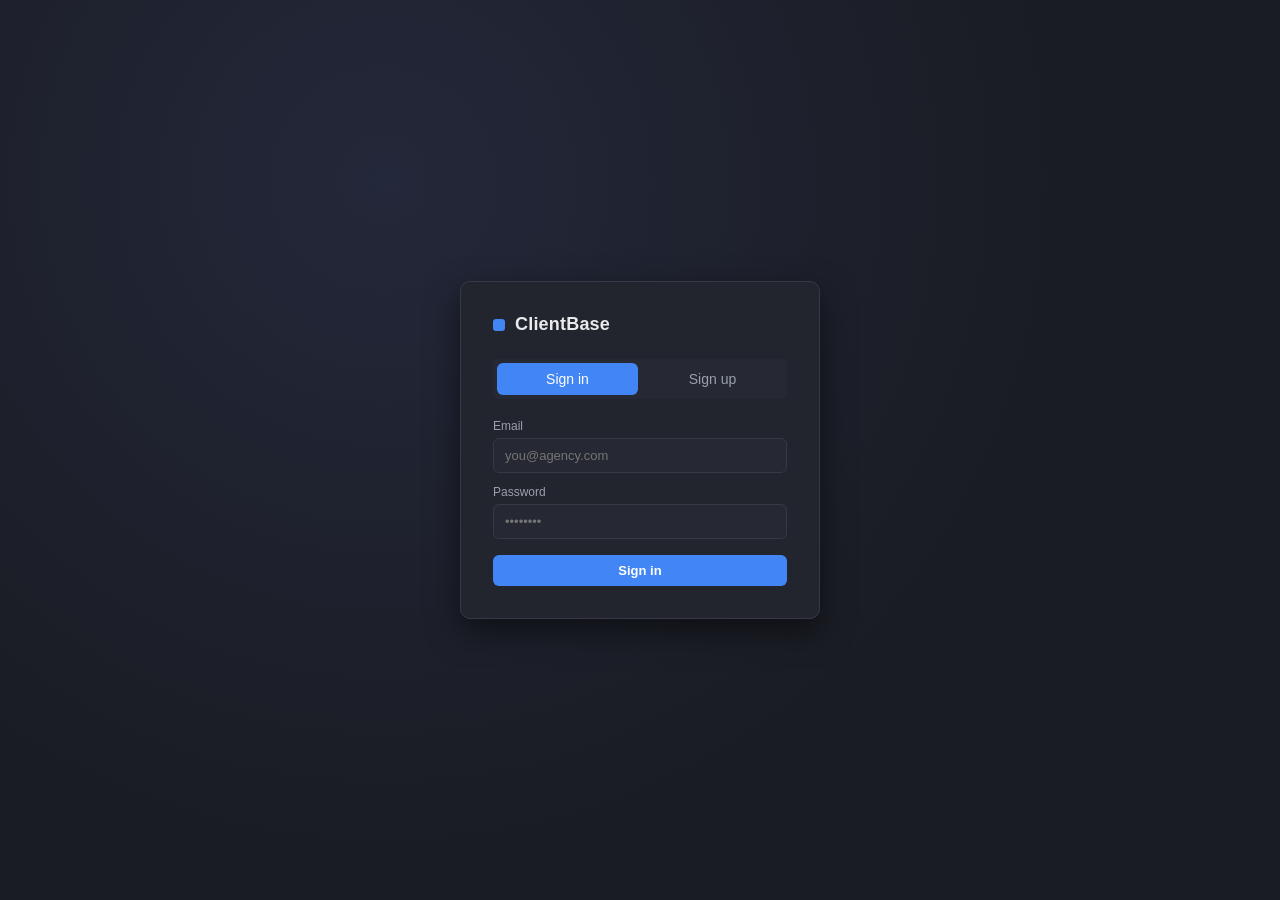
<file: sign in.html>
<!DOCTYPE html>
<html lang="en">
<head>
<meta charset="UTF-8" />
<meta name="viewport" content="width=device-width, initial-scale=1.0" />
<title>ClientBase — Client Database Manager</title>
<script src="vendor/supabase.js"></script>
<style>
  /* ============================== TOKENS ============================== */
  :root{
    --bg:            #1a1c23;
    --bg-elevated:   #22252e;
    --bg-card:       #262933;
    --bg-hover:      #2d313c;
    --border:        #363a46;
    --text:          #e8eaed;
    --text-dim:      #9aa0ac;
    --text-faint:    #6b7280;
    --accent:        #4285F4;
    --accent-dim:    #345c9c;
    --accent-glow:   rgba(66,133,244,0.25);
    --green:         #34a853;
    --green-bg:      rgba(52,168,83,0.15);
    --yellow:        #fbbc04;
    --yellow-bg:     rgba(251,188,4,0.15);
    --orange:        #ff8a3d;
    --orange-bg:     rgba(255,138,61,0.15);
    --gray:          #9aa0ac;
    --gray-bg:       rgba(154,160,172,0.15);
    --red:           #ea4335;
    --red-bg:        rgba(234,67,53,0.15);
    --radius:        10px;
    --radius-sm:     6px;
    --shadow:        0 2px 8px rgba(0,0,0,0.35);
    --shadow-lg:     0 12px 32px rgba(0,0,0,0.5);
  }

  *{ box-sizing:border-box; }
  html,body{ height:100%; }
  body{
    margin:0;
    background:var(--bg);
    color:var(--text);
    font-family:-apple-system,BlinkMacSystemFont,"Segoe UI",Roboto,Helvetica,Arial,sans-serif;
    font-size:14px;
    -webkit-font-smoothing:antialiased;
  }
  ::-webkit-scrollbar{ width:10px; height:10px; }
  ::-webkit-scrollbar-track{ background:transparent; }
  ::-webkit-scrollbar-thumb{ background:var(--border); border-radius:8px; }
  a{ color:var(--accent); text-decoration:none; }
  button{ font-family:inherit; }
  input,select,textarea{ font-family:inherit; }

  /* ============================== LAYOUT ============================== */
  #auth-screen{
    min-height:100vh; display:flex; align-items:center; justify-content:center;
    background:radial-gradient(circle at 30% 20%, #23283a 0%, var(--bg) 60%);
  }
  .auth-box{
    width:360px; max-width:92vw; background:var(--bg-elevated); border:1px solid var(--border);
    border-radius:var(--radius); padding:32px; box-shadow:var(--shadow-lg);
  }
  .auth-logo{ display:flex; align-items:center; gap:10px; margin-bottom:24px; }
  .auth-logo .dot{ width:12px; height:12px; border-radius:3px; background:var(--accent); }
  .auth-logo span{ font-size:18px; font-weight:600; letter-spacing:.2px; }
  .auth-tabs{ display:flex; gap:4px; background:var(--bg-card); border-radius:var(--radius-sm); padding:4px; margin-bottom:20px; }
  .auth-tab{ flex:1; text-align:center; padding:8px 0; border-radius:6px; cursor:pointer; color:var(--text-dim); font-weight:500; }
  .auth-tab.active{ background:var(--accent); color:#fff; }
  .auth-error{ background:var(--red-bg); color:#ff9d94; border:1px solid rgba(234,67,53,.3); border-radius:var(--radius-sm); padding:10px 12px; font-size:12.5px; margin-bottom:14px; display:none; }
  .auth-error.show{ display:block; }

  #app{ display:none; min-height:100vh; grid-template-columns:220px 1fr; grid-template-rows:56px 1fr; }
  #app.visible{ display:grid; }

  header.topbar{
    grid-column:1 / -1; display:flex; align-items:center; gap:16px;
    padding:0 18px; border-bottom:1px solid var(--border); background:var(--bg-elevated);
    position:sticky; top:0; z-index:20;
  }
  .brand{ display:flex; align-items:center; gap:9px; font-weight:700; font-size:15.5px; white-space:nowrap; }
  .brand .dot{ width:11px; height:11px; border-radius:3px; background:var(--accent); box-shadow:0 0 12px var(--accent-glow); }
  .search-wrap{ flex:1; max-width:440px; position:relative; }
  .search-wrap input{
    width:100%; background:var(--bg-card); border:1px solid var(--border); border-radius:20px;
    color:var(--text); padding:8px 14px 8px 34px; font-size:13.5px; outline:none; transition:border-color .15s;
  }
  .search-wrap input:focus{ border-color:var(--accent); }
  .search-wrap svg{ position:absolute; left:11px; top:50%; transform:translateY(-50%); opacity:.5; }
  .search-hint{
    position:absolute; right:10px; top:50%; transform:translateY(-50%);
    font-size:10.5px; color:var(--text-faint); border:1px solid var(--border); border-radius:4px; padding:1px 5px;
  }
  .topbar-spacer{ flex:1; }
  .btn{
    border:none; border-radius:var(--radius-sm); padding:8px 16px; font-size:13px; font-weight:600;
    cursor:pointer; transition:filter .15s, transform .1s; white-space:nowrap;
  }
  .btn:active{ transform:scale(.97); }
  .btn-primary{ background:var(--accent); color:#fff; }
  .btn-primary:hover{ filter:brightness(1.1); }
  .btn-ghost{ background:transparent; color:var(--text-dim); border:1px solid var(--border); }
  .btn-ghost:hover{ background:var(--bg-hover); color:var(--text); }
  .btn-danger{ background:var(--red-bg); color:#ff9d94; border:1px solid rgba(234,67,53,.35); }
  .btn-danger:hover{ filter:brightness(1.15); }
  .btn-sm{ padding:5px 11px; font-size:12px; }
  .icon-btn{
    width:32px; height:32px; display:flex; align-items:center; justify-content:center;
    background:transparent; border:1px solid var(--border); border-radius:var(--radius-sm); color:var(--text-dim); cursor:pointer;
  }
  .icon-btn:hover{ background:var(--bg-hover); color:var(--text); }

  nav.sidebar{
    border-right:1px solid var(--border); background:var(--bg-elevated); padding:14px 10px; overflow-y:auto;
  }
  .nav-section-label{ font-size:11px; text-transform:uppercase; letter-spacing:.06em; color:var(--text-faint); padding:8px 10px 6px; }
  .nav-item{
    display:flex; align-items:center; justify-content:space-between; gap:8px; padding:8px 10px; border-radius:var(--radius-sm);
    color:var(--text-dim); cursor:pointer; font-size:13.5px; margin-bottom:2px; transition:background .12s,color .12s;
  }
  .nav-item:hover{ background:var(--bg-hover); color:var(--text); }
  .nav-item.active{ background:var(--accent-glow); color:var(--accent); font-weight:600; }
  .nav-item .count{ font-size:11px; background:var(--bg-card); color:var(--text-faint); padding:1px 7px; border-radius:10px; }
  .nav-item.active .count{ background:var(--accent); color:#fff; }
  .nav-dot{ width:7px; height:7px; border-radius:50%; flex-shrink:0; }

  main.content{ padding:22px 26px 60px; overflow-y:auto; }
  .page-header{ display:flex; align-items:flex-end; justify-content:space-between; margin-bottom:18px; flex-wrap:wrap; gap:12px; }
  .page-title{ font-size:20px; font-weight:700; }
  .page-sub{ color:var(--text-faint); font-size:12.5px; margin-top:2px; }
  .toolbar{ display:flex; gap:8px; align-items:center; }
  select.sort-select{
    background:var(--bg-card); border:1px solid var(--border); color:var(--text-dim); border-radius:var(--radius-sm);
    padding:7px 10px; font-size:12.5px; outline:none; cursor:pointer;
  }

  /* ============================== STATS ============================== */
  .stats-row{ display:grid; grid-template-columns:repeat(auto-fit,minmax(170px,1fr)); gap:12px; margin-bottom:22px; }
  .stat-card{
    background:var(--bg-card); border:1px solid var(--border); border-radius:var(--radius); padding:16px;
    box-shadow:var(--shadow);
  }
  .stat-card .label{ font-size:11.5px; color:var(--text-faint); text-transform:uppercase; letter-spacing:.05em; margin-bottom:8px; }
  .stat-card .value{ font-size:24px; font-weight:700; }
  .stat-card .value small{ font-size:13px; color:var(--text-faint); font-weight:500; }

  /* ============================== CLIENT GRID ============================== */
  .client-grid{ display:grid; grid-template-columns:repeat(auto-fill,minmax(260px,1fr)); gap:14px; }
  .client-card{
    background:var(--bg-card); border:1px solid var(--border); border-radius:var(--radius); padding:16px;
    cursor:pointer; box-shadow:var(--shadow); transition:transform .12s, border-color .12s, box-shadow .12s;
  }
  .client-card:hover{ transform:translateY(-2px); border-color:var(--accent-dim); box-shadow:var(--shadow-lg); }
  .client-card-top{ display:flex; justify-content:space-between; align-items:flex-start; gap:8px; margin-bottom:10px; }
  .client-card h3{ margin:0 0 3px; font-size:15px; font-weight:650; }
  .client-card .company{ font-size:12.5px; color:var(--text-faint); }
  .badge{
    font-size:10.5px; font-weight:700; text-transform:uppercase; letter-spacing:.04em;
    padding:3px 9px; border-radius:20px; white-space:nowrap;
  }
  .badge-active{ background:var(--green-bg); color:var(--green); }
  .badge-lead{ background:var(--yellow-bg); color:var(--yellow); }
  .badge-inactive{ background:var(--orange-bg); color:var(--orange); }
  .badge-archived{ background:var(--gray-bg); color:var(--gray); }
  .badge-paused{ background:var(--orange-bg); color:var(--orange); }
  .badge-completed{ background:var(--gray-bg); color:var(--gray); }
  .badge-cancelled{ background:var(--red-bg); color:#ff9d94; }
  .client-card-meta{ display:flex; gap:14px; margin-top:12px; padding-top:12px; border-top:1px solid var(--border); }
  .meta-chip{ font-size:12px; color:var(--text-dim); display:flex; align-items:center; gap:5px; }
  .platform-tag{
    font-size:10px; font-weight:700; padding:2px 7px; border-radius:5px; text-transform:uppercase;
    background:var(--accent-glow); color:var(--accent);
  }
  .empty-state{
    text-align:center; padding:70px 20px; color:var(--text-faint);
  }
  .empty-state .big{ font-size:34px; margin-bottom:10px; }
  .empty-state .title{ color:var(--text-dim); font-size:15px; font-weight:600; margin-bottom:4px; }

  /* Skeletons */
  .skeleton{ background:linear-gradient(90deg,var(--bg-card) 25%,var(--bg-hover) 37%,var(--bg-card) 63%); background-size:400% 100%; animation:sk 1.4s ease infinite; border-radius:var(--radius); }
  @keyframes sk{ 0%{background-position:100% 50%;} 100%{background-position:0 50%;} }
  .skeleton-card{ height:118px; }

  .pagination{ display:flex; justify-content:center; align-items:center; gap:10px; margin-top:24px; color:var(--text-dim); font-size:13px; }

  /* ============================== DETAIL VIEW ============================== */
  .detail-back{ display:flex; align-items:center; gap:6px; color:var(--text-dim); cursor:pointer; font-size:13px; margin-bottom:14px; width:fit-content; }
  .detail-back:hover{ color:var(--text); }
  .detail-header{
    display:flex; justify-content:space-between; align-items:flex-start; gap:14px; margin-bottom:18px; flex-wrap:wrap;
  }
  .detail-header h1{ font-size:22px; margin:0 0 4px; }
  .detail-header .sub{ color:var(--text-faint); font-size:13px; }
  .detail-header .actions{ display:flex; gap:8px; }

  .tabs{ display:flex; gap:4px; border-bottom:1px solid var(--border); margin-bottom:18px; }
  .tab{ padding:9px 16px; font-size:13.5px; color:var(--text-dim); cursor:pointer; border-bottom:2px solid transparent; font-weight:500; }
  .tab:hover{ color:var(--text); }
  .tab.active{ color:var(--accent); border-color:var(--accent); }

  .info-grid{ display:grid; grid-template-columns:repeat(auto-fit,minmax(200px,1fr)); gap:14px; margin-bottom:20px; }
  .info-item{ background:var(--bg-card); border:1px solid var(--border); border-radius:var(--radius-sm); padding:12px 14px; }
  .info-item .k{ font-size:11px; text-transform:uppercase; color:var(--text-faint); letter-spacing:.04em; margin-bottom:4px; }
  .info-item .v{ font-size:13.5px; color:var(--text); word-break:break-word; }
  .notes-box{ background:var(--bg-card); border:1px solid var(--border); border-radius:var(--radius); padding:14px 16px; font-size:13px; color:var(--text-dim); line-height:1.55; white-space:pre-wrap; }

  .list-row{
    display:flex; align-items:center; justify-content:space-between; gap:12px; background:var(--bg-card);
    border:1px solid var(--border); border-radius:var(--radius-sm); padding:12px 14px; margin-bottom:9px;
  }
  .list-row.primary{ border-color:var(--accent-dim); box-shadow:0 0 0 1px var(--accent-glow) inset; }
  .list-row-main{ display:flex; flex-direction:column; gap:3px; }
  .list-row-main .name{ font-weight:600; font-size:13.5px; }
  .list-row-main .sub{ font-size:12px; color:var(--text-faint); }
  .list-row-right{ display:flex; align-items:center; gap:10px; }

  .primary-star{ color:var(--yellow); font-size:11px; font-weight:700; }

  /* Timeline */
  .timeline{ position:relative; padding-left:26px; }
  .timeline::before{ content:''; position:absolute; left:9px; top:4px; bottom:4px; width:2px; background:var(--border); }
  .tl-item{ position:relative; margin-bottom:16px; }
  .tl-dot{
    position:absolute; left:-26px; top:2px; width:20px; height:20px; border-radius:50%;
    display:flex; align-items:center; justify-content:center; font-size:11px; background:var(--bg-card); border:1px solid var(--border);
  }
  .tl-body{ background:var(--bg-card); border:1px solid var(--border); border-radius:var(--radius-sm); padding:10px 13px; }
  .tl-head{ display:flex; justify-content:space-between; gap:8px; margin-bottom:4px; }
  .tl-type{ font-size:11.5px; font-weight:700; text-transform:uppercase; letter-spacing:.03em; color:var(--accent); }
  .tl-time{ font-size:11px; color:var(--text-faint); }
  .tl-content{ font-size:13px; color:var(--text-dim); line-height:1.5; }
  .tl-by{ font-size:11px; color:var(--text-faint); margin-top:5px; }

  .quick-add{ display:flex; gap:8px; margin-bottom:18px; }
  .quick-add select{ background:var(--bg-card); border:1px solid var(--border); color:var(--text); border-radius:var(--radius-sm); padding:9px 10px; font-size:13px; outline:none; }
  .quick-add input{ flex:1; background:var(--bg-card); border:1px solid var(--border); color:var(--text); border-radius:var(--radius-sm); padding:9px 12px; font-size:13px; outline:none; }
  .quick-add input:focus, .quick-add select:focus{ border-color:var(--accent); }

  /* ============================== MODAL ============================== */
  .overlay{
    position:fixed; inset:0; background:rgba(10,11,15,.65); backdrop-filter:blur(2px);
    display:none; align-items:flex-start; justify-content:center; padding:40px 16px; z-index:100; overflow-y:auto;
  }
  .overlay.show{ display:flex; }
  .modal{
    background:var(--bg-elevated); border:1px solid var(--border); border-radius:var(--radius);
    width:520px; max-width:100%; box-shadow:var(--shadow-lg); animation:pop .16s ease;
  }
  @keyframes pop{ from{ opacity:0; transform:translateY(-8px) scale(.98);} to{ opacity:1; transform:none; } }
  .modal-head{ display:flex; justify-content:space-between; align-items:center; padding:16px 20px; border-bottom:1px solid var(--border); }
  .modal-head h2{ font-size:15.5px; margin:0; }
  .modal-close{ cursor:pointer; color:var(--text-faint); font-size:18px; line-height:1; background:none; border:none; }
  .modal-close:hover{ color:var(--text); }
  .modal-body{ padding:18px 20px; max-height:70vh; overflow-y:auto; }
  .modal-foot{ display:flex; justify-content:flex-end; gap:8px; padding:14px 20px; border-top:1px solid var(--border); }

  .form-row{ display:grid; grid-template-columns:1fr 1fr; gap:12px; margin-bottom:12px; }
  .form-row.full{ grid-template-columns:1fr; }
  .field label{ display:block; font-size:12px; color:var(--text-dim); margin-bottom:5px; font-weight:500; }
  .field input, .field select, .field textarea{
    width:100%; background:var(--bg-card); border:1px solid var(--border); color:var(--text);
    border-radius:var(--radius-sm); padding:9px 11px; font-size:13px; outline:none; transition:border-color .12s;
  }
  .field input:focus, .field select:focus, .field textarea:focus{ border-color:var(--accent); }
  .field textarea{ resize:vertical; min-height:70px; }
  .field-error{ color:#ff9d94; font-size:11px; margin-top:4px; display:none; }
  .field.invalid input, .field.invalid select, .field.invalid textarea{ border-color:var(--red); }
  .field.invalid .field-error{ display:block; }

  /* Toasts */
  #toast-stack{ position:fixed; bottom:20px; right:20px; display:flex; flex-direction:column; gap:8px; z-index:200; }
  .toast{
    background:var(--bg-elevated); border:1px solid var(--border); border-left:3px solid var(--accent);
    border-radius:var(--radius-sm); padding:11px 16px; font-size:13px; box-shadow:var(--shadow-lg);
    min-width:220px; animation:pop .15s ease;
  }
  .toast.error{ border-left-color:var(--red); }
  .toast.success{ border-left-color:var(--green); }

  .spinner{
    width:14px; height:14px; border:2px solid rgba(255,255,255,.3); border-top-color:#fff; border-radius:50%;
    display:inline-block; animation:spin .6s linear infinite; vertical-align:-2px; margin-right:6px;
  }
  @keyframes spin{ to{ transform:rotate(360deg); } }
  .hidden{ display:none !important; }

  /* Responsive */
  @media (max-width:820px){
    #app{ grid-template-columns:1fr; }
    nav.sidebar{
      position:fixed; left:0; top:56px; bottom:0; width:220px; transform:translateX(-100%);
      transition:transform .18s ease; z-index:30;
    }
    nav.sidebar.open{ transform:translateX(0); }
    .search-wrap{ max-width:none; }
    .brand span{ display:none; }
  }
  @media (max-width:460px){
    main.content{ padding:14px 12px 50px; }
    .form-row{ grid-template-columns:1fr; }
    .modal{ width:100%; }
    .search-hint{ display:none; }
  }
</style>
</head>
<body>

<!-- ============================== AUTH SCREEN ============================== -->
<div id="auth-screen">
  <div class="auth-box">
    <div class="auth-logo"><div class="dot"></div><span>ClientBase</span></div>
    <div class="auth-tabs">
      <div class="auth-tab active" data-mode="signin">Sign in</div>
      <div class="auth-tab" data-mode="signup">Sign up</div>
    </div>
    <div class="auth-error" id="auth-error"></div>
    <form id="auth-form">
      <div class="field" style="margin-bottom:12px;">
        <label>Email</label>
        <input type="email" id="auth-email" required placeholder="you@agency.com" />
      </div>
      <div class="field" style="margin-bottom:16px;">
        <label>Password</label>
        <input type="password" id="auth-password" required placeholder="••••••••" minlength="6" />
      </div>
      <button type="submit" class="btn btn-primary" style="width:100%;" id="auth-submit">Sign in</button>
    </form>
  </div>
</div>

<!-- ============================== APP ============================== -->
<div id="app">
  <header class="topbar">
    <button class="icon-btn hidden" id="sidebar-toggle" style="display:none;">☰</button>
    <div class="brand"><div class="dot"></div><span>ClientBase</span></div>
    <div class="search-wrap">
      <svg width="15" height="15" viewBox="0 0 24 24" fill="none" stroke="currentColor" stroke-width="2"><circle cx="11" cy="11" r="7"/><line x1="21" y1="21" x2="16.65" y2="16.65"/></svg>
      <input type="text" id="search-input" placeholder="Search clients or company..." />
      <span class="search-hint">/</span>
    </div>
    <div class="topbar-spacer"></div>
    <button class="btn btn-ghost btn-sm" id="export-csv-btn">Export CSV</button>
    <button class="icon-btn" id="signout-btn" title="Sign out">⏻</button>
    <button class="btn btn-primary" id="add-client-btn">+ Add Client</button>
  </header>

  <nav class="sidebar" id="sidebar">
    <div class="nav-section-label">Dashboard</div>
    <div class="nav-item active" data-filter="all"><span>📋 All Clients</span><span class="count" id="count-all">0</span></div>
    <div class="nav-section-label">By Status</div>
    <div class="nav-item" data-filter="active"><span><span class="nav-dot" style="background:var(--green)"></span> &nbsp;Active</span><span class="count" id="count-active">0</span></div>
    <div class="nav-item" data-filter="lead"><span><span class="nav-dot" style="background:var(--yellow)"></span> &nbsp;Leads</span><span class="count" id="count-lead">0</span></div>
    <div class="nav-item" data-filter="inactive"><span><span class="nav-dot" style="background:var(--orange)"></span> &nbsp;Paused</span><span class="count" id="count-inactive">0</span></div>
    <div class="nav-item" data-filter="archived"><span><span class="nav-dot" style="background:var(--gray)"></span> &nbsp;Archived</span><span class="count" id="count-archived">0</span></div>
  </nav>

  <main class="content" id="content">
    <!-- rendered dynamically -->
  </main>
</div>

<!-- ============================== ADD/EDIT CLIENT MODAL ============================== -->
<div class="overlay" id="client-modal-overlay">
  <div class="modal">
    <div class="modal-head">
      <h2 id="client-modal-title">Add Client</h2>
      <button class="modal-close" data-close>&times;</button>
    </div>
    <form id="client-form">
      <div class="modal-body">
        <div class="form-row full">
          <div class="field" id="f-name">
            <label>Name *</label>
            <input type="text" id="in-name" placeholder="Jane Cooper" />
            <div class="field-error">Name is required</div>
          </div>
        </div>
        <div class="form-row">
          <div class="field" id="f-email">
            <label>Email *</label>
            <input type="email" id="in-email" placeholder="jane@company.com" />
            <div class="field-error">Valid email required</div>
          </div>
          <div class="field" id="f-phone">
            <label>Phone</label>
            <input type="text" id="in-phone" placeholder="+63 900 000 0000" />
            <div class="field-error">Invalid phone number</div>
          </div>
        </div>
        <div class="form-row">
          <div class="field" id="f-company">
            <label>Company *</label>
            <input type="text" id="in-company" placeholder="Acme HVAC" />
            <div class="field-error">Company is required</div>
          </div>
          <div class="field" id="f-website">
            <label>Website</label>
            <input type="text" id="in-website" placeholder="acmehvac.com" />
            <div class="field-error">Invalid website</div>
          </div>
        </div>
        <div class="form-row">
          <div class="field" id="f-industry">
            <label>Industry</label>
            <input type="text" id="in-industry" placeholder="HVAC, Plumbing, Nonprofit..." />
          </div>
          <div class="field" id="f-status">
            <label>Status *</label>
            <select id="in-status">
              <option value="lead">Lead</option>
              <option value="active">Active</option>
              <option value="inactive">Paused</option>
              <option value="archived">Archived</option>
            </select>
          </div>
        </div>
        <div class="form-row full">
          <div class="field" id="f-source">
            <label>Source</label>
            <select id="in-source">
              <option value="">— Select source —</option>
              <option value="referral">Referral</option>
              <option value="google">Google</option>
              <option value="facebook">Facebook</option>
              <option value="direct">Direct</option>
            </select>
          </div>
        </div>
        <div class="form-row full">
          <div class="field" id="f-notes">
            <label>Notes</label>
            <textarea id="in-notes" placeholder="Anything worth remembering about this client..."></textarea>
          </div>
        </div>
      </div>
      <div class="modal-foot">
        <button type="button" class="btn btn-ghost" data-close>Cancel</button>
        <button type="submit" class="btn btn-primary" id="client-submit-btn">Save Client</button>
      </div>
    </form>
  </div>
</div>

<!-- ============================== ADD PROJECT MODAL ============================== -->
<div class="overlay" id="project-modal-overlay">
  <div class="modal">
    <div class="modal-head">
      <h2>Add Project</h2>
      <button class="modal-close" data-close>&times;</button>
    </div>
    <form id="project-form">
      <div class="modal-body">
        <div class="form-row full">
          <div class="field" id="pf-client">
            <label>Client *</label>
            <select id="pin-client"></select>
          </div>
        </div>
        <div class="form-row full">
          <div class="field" id="pf-name">
            <label>Project Name *</label>
            <input type="text" id="pin-name" placeholder="Google Ads — Search Campaign" />
            <div class="field-error">Project name is required</div>
          </div>
        </div>
        <div class="form-row">
          <div class="field" id="pf-budget">
            <label>Total Budget ($) *</label>
            <input type="number" id="pin-budget" min="0" step="0.01" placeholder="5000" />
            <div class="field-error">Enter a valid budget</div>
          </div>
          <div class="field" id="pf-spend">
            <label>Monthly Spend ($)</label>
            <input type="number" id="pin-spend" min="0" step="0.01" placeholder="1500" />
          </div>
        </div>
        <div class="form-row">
          <div class="field" id="pf-status">
            <label>Status *</label>
            <select id="pin-status">
              <option value="active">Active</option>
              <option value="paused">Paused</option>
              <option value="completed">Completed</option>
              <option value="cancelled">Cancelled</option>
            </select>
          </div>
          <div class="field" id="pf-platform">
            <label>Platform *</label>
            <select id="pin-platform">
              <option value="google_ads">Google Ads</option>
              <option value="meta">Meta</option>
              <option value="both">Both</option>
            </select>
          </div>
        </div>
        <div class="form-row">
          <div class="field" id="pf-start">
            <label>Start Date</label>
            <input type="date" id="pin-start" />
          </div>
          <div class="field" id="pf-end">
            <label>End Date</label>
            <input type="date" id="pin-end" />
          </div>
        </div>
      </div>
      <div class="modal-foot">
        <button type="button" class="btn btn-ghost" data-close>Cancel</button>
        <button type="submit" class="btn btn-primary" id="project-submit-btn">Save Project</button>
      </div>
    </form>
  </div>
</div>

<div id="toast-stack"></div>

<script>
/* ==========================================================================
   CONFIG — replace with your Supabase project credentials
   ========================================================================== */
const SUPABASE_URL = 'https://wbqmtjjrpnlcbxbvpqsx.supabase.co';
const SUPABASE_PUBLISHABLE_KEY = 'sb_publishable_z6WjJtP2sdg-geLG0aazJA_BFyXLUrM';

const sb = window.supabase.createClient(SUPABASE_URL, SUPABASE_PUBLISHABLE_KEY);

/* ==========================================================================
   STATE
   ========================================================================== */
const state = {
  session: null,
  clients: [],          // full loaded set (client + aggregate counts)
  filter: 'all',
  search: '',
  sort: 'name_asc',
  page: 1,
  pageSize: 12,
  view: 'list',          // 'list' | 'detail'
  activeClientId: null,
  activeTab: 'overview',
  detailData: null,       // { client, projects, contacts, activities }
  editingClientId: null,
  activityChannel: null,
};

const STATUS_LABEL = { active:'Active', lead:'Lead', inactive:'Paused', archived:'Archived' };
const PLATFORM_LABEL = { google_ads:'Google Ads', meta:'Meta', both:'Google + Meta' };
const ACTIVITY_ICON = { call:'📞', email:'✉️', meeting:'🗓️', note:'📝' };

/* ==========================================================================
   UTIL
   ========================================================================== */
function $(sel, root=document){ return root.querySelector(sel); }
function $all(sel, root=document){ return [...root.querySelectorAll(sel)]; }
function esc(str){
  if(str === null || str === undefined) return '';
  return String(str).replace(/[&<>"']/g, c => ({'&':'&amp;','<':'&lt;','>':'&gt;','"':'&quot;',"'":'&#39;'}[c]));
}
function money(n){
  n = Number(n) || 0;
  return '$' + n.toLocaleString('en-US', { minimumFractionDigits:0, maximumFractionDigits:0 });
}
function fmtDate(d){
  if(!d) return '—';
  const dt = new Date(d);
  return dt.toLocaleDateString('en-US', { month:'short', day:'numeric', year:'numeric' });
}
function fmtDateTime(d){
  if(!d) return '—';
  const dt = new Date(d);
  return dt.toLocaleDateString('en-US', { month:'short', day:'numeric' }) + ' · ' +
         dt.toLocaleTimeString('en-US', { hour:'numeric', minute:'2-digit' });
}
function toast(msg, type='info'){
  const el = document.createElement('div');
  el.className = 'toast' + (type==='error' ? ' error' : type==='success' ? ' success' : '');
  el.textContent = msg;
  document.getElementById('toast-stack').appendChild(el);
  setTimeout(()=>{ el.style.opacity='0'; el.style.transition='opacity .25s'; setTimeout(()=>el.remove(),250); }, 3200);
}
function debounce(fn, ms){
  let t;
  return (...args) => { clearTimeout(t); t = setTimeout(()=>fn(...args), ms); };
}
function badgeClass(status){ return 'badge badge-' + status; }

/* ==========================================================================
   AUTH
   ========================================================================== */
let authMode = 'signin';

$all('.auth-tab').forEach(tab => {
  tab.addEventListener('click', () => {
    authMode = tab.dataset.mode;
    $all('.auth-tab').forEach(t=>t.classList.remove('active'));
    tab.classList.add('active');
    $('#auth-submit').textContent = authMode === 'signin' ? 'Sign in' : 'Create account';
    $('#auth-error').classList.remove('show');
  });
});

$('#auth-form').addEventListener('submit', async (e) => {
  e.preventDefault();
  const email = $('#auth-email').value.trim();
  const password = $('#auth-password').value;
  const btn = $('#auth-submit');
  const errEl = $('#auth-error');
  errEl.classList.remove('show');
  btn.disabled = true;
  btn.innerHTML = '<span class="spinner"></span>Please wait…';
  try{
    let result;
    if(authMode === 'signin'){
      result = await sb.auth.signInWithPassword({ email, password });
    } else {
      result = await sb.auth.signUp({ email, password });
    }
    if(result.error) throw result.error;
    if(authMode === 'signup' && !result.data.session){
      toast('Account created — check your email to confirm, then sign in.', 'success');
      btn.disabled = false; btn.textContent = 'Create account';
      return;
    }
    onAuthed(result.data.session);
  }catch(err){
    errEl.textContent = err.message || 'Something went wrong.';
    errEl.classList.add('show');
  }finally{
    btn.disabled = false;
    btn.textContent = authMode === 'signin' ? 'Sign in' : 'Create account';
  }
});

$('#signout-btn').addEventListener('click', async () => {
  await sb.auth.signOut();
  if(state.activityChannel) sb.removeChannel(state.activityChannel);
  state.session = null;
  document.getElementById('app').classList.remove('visible');
  document.getElementById('auth-screen').style.display = 'flex';
});

async function onAuthed(session){
  state.session = session;
  document.getElementById('auth-screen').style.display = 'none';
  document.getElementById('app').classList.add('visible');
  await loadClients();
  subscribeRealtime();
}

async function checkSession(){
  const { data } = await sb.auth.getSession();
  if(data.session){
    onAuthed(data.session);
  }
}
checkSession();

/* ==========================================================================
   DATA LOADING
   ========================================================================== */
async function loadClients(){
  state.view = 'list';
  renderShell();
  renderSkeletons();
  try{
    const { data: clients, error } = await sb
      .from('clients')
      .select('*, projects(id, status, monthly_spend)')
      .order('created_at', { ascending:false });
    if(error) throw error;
    state.clients = clients || [];
    renderShell();
  }catch(err){
    console.error(err);
    toast('Failed to load clients: ' + err.message, 'error');
    $('#content').innerHTML = `<div class="empty-state"><div class="big">⚠️</div><div class="title">Couldn't load clients</div><div>${esc(err.message)}</div></div>`;
  }
}

function subscribeRealtime(){
  if(state.activityChannel) sb.removeChannel(state.activityChannel);
  state.activityChannel = sb.channel('activities-feed')
    .on('postgres_changes', { event:'INSERT', schema:'public', table:'activities' }, (payload) => {
      if(state.view === 'detail' && state.activeClientId === payload.new.client_id){
        loadClientDetail(state.activeClientId, true);
      }
    })
    .subscribe();
}

/* ==========================================================================
   DERIVED / FILTER / SORT / PAGINATE
   ========================================================================== */
function getFilteredClients(){
  let list = [...state.clients];
  if(state.filter !== 'all'){
    list = list.filter(c => c.status === state.filter);
  }
  if(state.search.trim()){
    const q = state.search.trim().toLowerCase();
    list = list.filter(c =>
      (c.name||'').toLowerCase().includes(q) ||
      (c.company||'').toLowerCase().includes(q)
    );
  }
  switch(state.sort){
    case 'name_asc': list.sort((a,b)=>(a.name||'').localeCompare(b.name||'')); break;
    case 'name_desc': list.sort((a,b)=>(b.name||'').localeCompare(a.name||'')); break;
    case 'date_desc': list.sort((a,b)=> new Date(b.created_at) - new Date(a.created_at)); break;
    case 'date_asc': list.sort((a,b)=> new Date(a.created_at) - new Date(b.created_at)); break;
    case 'budget_desc': list.sort((a,b)=> totalSpend(b) - totalSpend(a)); break;
    case 'budget_asc': list.sort((a,b)=> totalSpend(a) - totalSpend(b)); break;
  }
  return list;
}
function totalSpend(client){
  return (client.projects||[]).reduce((sum,p)=> sum + (Number(p.monthly_spend)||0), 0);
}
function activeProjectCount(client){
  return (client.projects||[]).filter(p=>p.status==='active').length;
}
function updateCounts(){
  const counts = { all: state.clients.length, active:0, lead:0, inactive:0, archived:0 };
  state.clients.forEach(c => { if(counts[c.status] !== undefined) counts[c.status]++; });
  Object.keys(counts).forEach(k => { const el = document.getElementById('count-'+k); if(el) el.textContent = counts[k]; });
}

/* ==========================================================================
   RENDER: SHELL / LIST
   ========================================================================== */
function renderShell(){
  updateCounts();
  if(state.view === 'detail'){ renderDetailView(); return; }

  const filtered = getFilteredClients();
  const totalPages = Math.max(1, Math.ceil(filtered.length / state.pageSize));
  state.page = Math.min(state.page, totalPages);
  const start = (state.page - 1) * state.pageSize;
  const pageItems = filtered.slice(start, start + state.pageSize);

  const totalBudget = state.clients.reduce((s,c)=> s + (c.projects||[]).reduce((ps,p)=> ps + (Number(p.budget)||0), 0), 0);
  const activeProjects = state.clients.reduce((s,c)=> s + activeProjectCount(c), 0);

  const filterLabel = state.filter === 'all' ? 'All Clients' : STATUS_LABEL[state.filter];

  let html = `
    <div class="page-header">
      <div>
        <div class="page-title">${filterLabel}</div>
        <div class="page-sub">${filtered.length} client${filtered.length===1?'':'s'}</div>
      </div>
      <div class="toolbar">
        <select class="sort-select" id="sort-select">
          <option value="name_asc" ${state.sort==='name_asc'?'selected':''}>Name (A→Z)</option>
          <option value="name_desc" ${state.sort==='name_desc'?'selected':''}>Name (Z→A)</option>
          <option value="date_desc" ${state.sort==='date_desc'?'selected':''}>Newest first</option>
          <option value="date_asc" ${state.sort==='date_asc'?'selected':''}>Oldest first</option>
          <option value="budget_desc" ${state.sort==='budget_desc'?'selected':''}>Spend (high→low)</option>
          <option value="budget_asc" ${state.sort==='budget_asc'?'selected':''}>Spend (low→high)</option>
        </select>
      </div>
    </div>

    <div class="stats-row">
      <div class="stat-card"><div class="label">Total Clients</div><div class="value">${state.clients.length}</div></div>
      <div class="stat-card"><div class="label">Total Budget</div><div class="value">${money(totalBudget)}</div></div>
      <div class="stat-card"><div class="label">Active Projects</div><div class="value">${activeProjects}</div></div>
      <div class="stat-card"><div class="label">Active Clients</div><div class="value">${state.clients.filter(c=>c.status==='active').length} <small>/ ${state.clients.length}</small></div></div>
    </div>
  `;

  if(pageItems.length === 0){
    html += `<div class="empty-state"><div class="big">🗂️</div><div class="title">No clients here yet</div><div>Try a different filter, or add your first client.</div></div>`;
  } else {
    html += `<div class="client-grid">` + pageItems.map(clientCardHTML).join('') + `</div>`;
    if(totalPages > 1){
      html += `
        <div class="pagination">
          <button class="btn btn-ghost btn-sm" id="prev-page" ${state.page<=1?'disabled':''}>← Prev</button>
          <span>Page ${state.page} of ${totalPages}</span>
          <button class="btn btn-ghost btn-sm" id="next-page" ${state.page>=totalPages?'disabled':''}>Next →</button>
        </div>`;
    }
  }

  $('#content').innerHTML = html;

  const sortSel = $('#sort-select');
  if(sortSel) sortSel.addEventListener('change', e => { state.sort = e.target.value; renderShell(); });
  const prevBtn = $('#prev-page'); if(prevBtn) prevBtn.addEventListener('click', ()=>{ state.page--; renderShell(); });
  const nextBtn = $('#next-page'); if(nextBtn) nextBtn.addEventListener('click', ()=>{ state.page++; renderShell(); });
  $all('.client-card').forEach(card => {
    card.addEventListener('click', () => openClientDetail(card.dataset.id));
  });
}

function clientCardHTML(c){
  const projCount = (c.projects||[]).length;
  const spend = totalSpend(c);
  return `
    <div class="client-card" data-id="${c.id}">
      <div class="client-card-top">
        <div>
          <h3>${esc(c.name)}</h3>
          <div class="company">${esc(c.company || '—')}</div>
        </div>
        <span class="${badgeClass(c.status)}">${STATUS_LABEL[c.status] || c.status}</span>
      </div>
      <div class="client-card-meta">
        <div class="meta-chip">📁 ${projCount} project${projCount===1?'':'s'}</div>
        <div class="meta-chip">💵 ${money(spend)}/mo</div>
      </div>
    </div>
  `;
}

function renderSkeletons(){
  $('#content').innerHTML = `
    <div class="stats-row">
      ${Array(4).fill('<div class="skeleton" style="height:70px;"></div>').join('')}
    </div>
    <div class="client-grid">
      ${Array(6).fill('<div class="skeleton skeleton-card"></div>').join('')}
    </div>
  `;
}

/* Sidebar filters */
$all('.nav-item').forEach(item => {
  item.addEventListener('click', () => {
    $all('.nav-item').forEach(i=>i.classList.remove('active'));
    item.classList.add('active');
    state.filter = item.dataset.filter;
    state.page = 1;
    renderShell();
    if(window.innerWidth <= 820) $('#sidebar').classList.remove('open');
  });
});

/* Search */
const doSearch = debounce((val) => { state.search = val; state.page = 1; renderShell(); }, 300);
$('#search-input').addEventListener('input', (e) => doSearch(e.target.value));

/* Keyboard shortcuts */
document.addEventListener('keydown', (e) => {
  const tag = (e.target.tagName || '').toLowerCase();
  const typing = tag === 'input' || tag === 'textarea' || tag === 'select';
  if(e.key === '/' && !typing){
    e.preventDefault();
    $('#search-input').focus();
  }
  if((e.ctrlKey || e.metaKey) && e.key.toLowerCase() === 'n'){
    e.preventDefault();
    openClientModal();
  }
  if(e.key === 'Escape'){
    $all('.overlay.show').forEach(o => o.classList.remove('show'));
  }
});

/* ==========================================================================
   CSV EXPORT
   ========================================================================== */
$('#export-csv-btn').addEventListener('click', () => {
  const rows = getFilteredClients();
  if(rows.length === 0){ toast('Nothing to export for this view.'); return; }
  const headers = ['Name','Email','Phone','Company','Website','Industry','Status','Source','Projects','Monthly Spend','Created At'];
  const lines = [headers.join(',')];
  rows.forEach(c => {
    const line = [
      c.name, c.email, c.phone, c.company, c.website, c.industry,
      STATUS_LABEL[c.status]||c.status, c.source, (c.projects||[]).length, totalSpend(c), c.created_at
    ].map(v => `"${String(v??'').replace(/"/g,'""')}"`).join(',');
    lines.push(line);
  });
  const blob = new Blob([lines.join('\n')], { type:'text/csv' });
  const url = URL.createObjectURL(blob);
  const a = document.createElement('a');
  a.href = url; a.download = `clients-export-${new Date().toISOString().slice(0,10)}.csv`;
  a.click();
  URL.revokeObjectURL(url);
  toast('CSV exported.', 'success');
});

/* ==========================================================================
   CLIENT MODAL (ADD / EDIT)
   ========================================================================== */
function openClientModal(client=null){
  state.editingClientId = client ? client.id : null;
  $('#client-modal-title').textContent = client ? 'Edit Client' : 'Add Client';
  $('#in-name').value = client?.name || '';
  $('#in-email').value = client?.email || '';
  $('#in-phone').value = client?.phone || '';
  $('#in-company').value = client?.company || '';
  $('#in-website').value = client?.website || '';
  $('#in-industry').value = client?.industry || '';
  $('#in-status').value = client?.status || 'lead';
  $('#in-source').value = client?.source || '';
  $('#in-notes').value = client?.notes || '';
  $all('#client-form .field').forEach(f=>f.classList.remove('invalid'));
  $('#client-modal-overlay').classList.add('show');
  setTimeout(()=>$('#in-name').focus(), 50);
}
$('#add-client-btn').addEventListener('click', () => openClientModal());

function validateClientForm(){
  let valid = true;
  const name = $('#in-name').value.trim();
  const email = $('#in-email').value.trim();
  const phone = $('#in-phone').value.trim();
  const company = $('#in-company').value.trim();
  const website = $('#in-website').value.trim();

  const setInvalid = (id, bad) => {
    const f = $(id); f.classList.toggle('invalid', bad);
    if(bad) valid = false;
  };
  setInvalid('#f-name', name.length === 0);
  setInvalid('#f-email', email.length === 0 || !/^[^\s@]+@[^\s@]+\.[^\s@]+$/.test(email));
  setInvalid('#f-company', company.length === 0);
  setInvalid('#f-phone', phone.length > 0 && !/^[0-9+\-\s()]{6,20}$/.test(phone));
  setInvalid('#f-website', website.length > 0 && !/^[a-zA-Z0-9.-]+\.[a-zA-Z]{2,}.*$/.test(website.replace(/^https?:\/\//,'')));
  return valid;
}

$('#client-form').addEventListener('submit', async (e) => {
  e.preventDefault();
  if(!validateClientForm()) return;
  const btn = $('#client-submit-btn');
  btn.disabled = true;
  btn.innerHTML = '<span class="spinner"></span>Saving…';

  const payload = {
    name: $('#in-name').value.trim(),
    email: $('#in-email').value.trim(),
    phone: $('#in-phone').value.trim() || null,
    company: $('#in-company').value.trim(),
    website: $('#in-website').value.trim() || null,
    industry: $('#in-industry').value.trim() || null,
    status: $('#in-status').value,
    source: $('#in-source').value || null,
    notes: $('#in-notes').value.trim() || null,
  };

  try{
    if(state.editingClientId){
      const { error } = await sb.from('clients').update(payload).eq('id', state.editingClientId);
      if(error) throw error;
      toast('Client updated.', 'success');
    } else {
      payload.user_id = state.session.user.id;
      const { error } = await sb.from('clients').insert(payload);
      if(error) throw error;
      toast('Client added.', 'success');
    }
    $('#client-modal-overlay').classList.remove('show');
    await loadClients();
    if(state.editingClientId && state.view === 'detail'){
      loadClientDetail(state.editingClientId);
    }
  }catch(err){
    console.error(err);
    toast('Save failed: ' + err.message, 'error');
  }finally{
    btn.disabled = false;
    btn.textContent = 'Save Client';
  }
});

/* ==========================================================================
   CLIENT DETAIL VIEW
   ========================================================================== */
async function openClientDetail(id){
  state.view = 'detail';
  state.activeClientId = id;
  state.activeTab = 'overview';
  await loadClientDetail(id);
}

async function loadClientDetail(id, silent=false){
  if(!silent){
    $('#content').innerHTML = `<div class="skeleton" style="height:40px;width:160px;margin-bottom:18px;"></div><div class="skeleton" style="height:120px;margin-bottom:18px;"></div><div class="skeleton" style="height:300px;"></div>`;
  }
  try{
    const [{ data: client, error: e1 }, { data: projects, error: e2 }, { data: contacts, error: e3 }, { data: activities, error: e4 }] = await Promise.all([
      sb.from('clients').select('*').eq('id', id).single(),
      sb.from('projects').select('*').eq('client_id', id).order('created_at', { ascending:false }),
      sb.from('contacts').select('*').eq('client_id', id).order('is_primary', { ascending:false }),
      sb.from('activities').select('*').eq('client_id', id).order('created_at', { ascending:false }),
    ]);
    if(e1) throw e1; if(e2) throw e2; if(e3) throw e3; if(e4) throw e4;
    state.detailData = { client, projects: projects||[], contacts: contacts||[], activities: activities||[] };
    renderDetailView();
  }catch(err){
    console.error(err);
    toast('Failed to load client: ' + err.message, 'error');
    $('#content').innerHTML = `<div class="empty-state"><div class="big">⚠️</div><div class="title">Couldn't load this client</div></div>`;
  }
}

function renderDetailView(){
  const { client, projects, contacts, activities } = state.detailData || {};
  if(!client) return;

  const activeCampaigns = projects.filter(p=>p.status==='active').length;
  const monthlySpend = projects.reduce((s,p)=> s + (Number(p.monthly_spend)||0), 0);

  let html = `
    <div class="detail-back" id="back-to-list">← Back to all clients</div>
    <div class="detail-header">
      <div>
        <h1>${esc(client.name)}</h1>
        <div class="sub">${esc(client.company||'—')} · <span class="${badgeClass(client.status)}">${STATUS_LABEL[client.status]}</span></div>
      </div>
      <div class="actions">
        <button class="btn btn-ghost btn-sm" id="edit-client-btn">Edit</button>
        <button class="btn btn-danger btn-sm" id="delete-client-btn">Delete</button>
      </div>
    </div>
    <div class="tabs">
      <div class="tab ${state.activeTab==='overview'?'active':''}" data-tab="overview">Overview</div>
      <div class="tab ${state.activeTab==='projects'?'active':''}" data-tab="projects">Projects (${projects.length})</div>
      <div class="tab ${state.activeTab==='contacts'?'active':''}" data-tab="contacts">Contacts (${contacts.length})</div>
      <div class="tab ${state.activeTab==='activity'?'active':''}" data-tab="activity">Activity (${activities.length})</div>
    </div>
    <div id="tab-content">
  `;

  if(state.activeTab === 'overview'){
    html += `
      <div class="stats-row">
        <div class="stat-card"><div class="label">Total Projects</div><div class="value">${projects.length}</div></div>
        <div class="stat-card"><div class="label">Monthly Spend</div><div class="value">${money(monthlySpend)}</div></div>
        <div class="stat-card"><div class="label">Active Campaigns</div><div class="value">${activeCampaigns}</div></div>
      </div>
      <div class="info-grid">
        <div class="info-item"><div class="k">Email</div><div class="v">${esc(client.email||'—')}</div></div>
        <div class="info-item"><div class="k">Phone</div><div class="v">${esc(client.phone||'—')}</div></div>
        <div class="info-item"><div class="k">Website</div><div class="v">${client.website ? `<a href="https://${esc(client.website.replace(/^https?:\/\//,''))}" target="_blank" rel="noopener">${esc(client.website)}</a>` : '—'}</div></div>
        <div class="info-item"><div class="k">Industry</div><div class="v">${esc(client.industry||'—')}</div></div>
        <div class="info-item"><div class="k">Source</div><div class="v">${esc(client.source||'—')}</div></div>
        <div class="info-item"><div class="k">Client Since</div><div class="v">${fmtDate(client.created_at)}</div></div>
      </div>
      <div class="notes-box">${client.notes ? esc(client.notes) : 'No notes yet.'}</div>
    `;
  } else if(state.activeTab === 'projects'){
    html += `<div style="margin-bottom:14px;"><button class="btn btn-primary btn-sm" id="add-project-btn">+ Add Project</button></div>`;
    if(projects.length === 0){
      html += `<div class="empty-state"><div class="big">📁</div><div class="title">No projects yet</div></div>`;
    } else {
      html += projects.map(p => `
        <div class="list-row">
          <div class="list-row-main">
            <div class="name">${esc(p.name)}</div>
            <div class="sub">${fmtDate(p.start_date)} → ${p.end_date ? fmtDate(p.end_date) : 'Ongoing'} · ${money(p.budget)} total budget · ${money(p.monthly_spend)}/mo</div>
          </div>
          <div class="list-row-right">
            <span class="platform-tag">${PLATFORM_LABEL[p.platform]||p.platform}</span>
            <span class="${badgeClass(p.status)}">${p.status}</span>
          </div>
        </div>
      `).join('');
    }
  } else if(state.activeTab === 'contacts'){
    if(contacts.length === 0){
      html += `<div class="empty-state"><div class="big">👤</div><div class="title">No contacts added</div></div>`;
    } else {
      html += contacts.map(c => `
        <div class="list-row ${c.is_primary?'primary':''}">
          <div class="list-row-main">
            <div class="name">${esc(c.name)} ${c.is_primary?'<span class="primary-star">★ PRIMARY</span>':''}</div>
            <div class="sub">${esc(c.role||'—')} · ${esc(c.email||'')} ${c.phone?('· '+esc(c.phone)):''}</div>
          </div>
        </div>
      `).join('');
    }
  } else if(state.activeTab === 'activity'){
    html += `
      <div class="quick-add">
        <select id="qa-type">
          <option value="note">📝 Note</option>
          <option value="call">📞 Call</option>
          <option value="email">✉️ Email</option>
          <option value="meeting">🗓️ Meeting</option>
        </select>
        <input type="text" id="qa-content" placeholder="Log a quick note or update..." />
        <button class="btn btn-primary btn-sm" id="qa-submit">Add</button>
      </div>
    `;
    if(activities.length === 0){
      html += `<div class="empty-state"><div class="big">🕓</div><div class="title">No activity logged yet</div></div>`;
    } else {
      html += `<div class="timeline">` + activities.map(a => `
        <div class="tl-item">
          <div class="tl-dot">${ACTIVITY_ICON[a.type]||'•'}</div>
          <div class="tl-body">
            <div class="tl-head"><span class="tl-type">${esc(a.type)}</span><span class="tl-time">${fmtDateTime(a.created_at)}</span></div>
            <div class="tl-content">${esc(a.content)}</div>
            ${a.created_by ? `<div class="tl-by">— ${esc(a.created_by)}</div>` : ''}
          </div>
        </div>
      `).join('') + `</div>`;
    }
  }

  html += `</div>`;
  $('#content').innerHTML = html;

  $('#back-to-list').addEventListener('click', () => { state.view = 'list'; renderShell(); });
  $('#edit-client-btn').addEventListener('click', () => openClientModal(client));
  $('#delete-client-btn').addEventListener('click', () => deleteClient(client.id));

  $all('.tab').forEach(t => t.addEventListener('click', () => { state.activeTab = t.dataset.tab; renderDetailView(); }));

  const addProjBtn = $('#add-project-btn');
  if(addProjBtn) addProjBtn.addEventListener('click', () => openProjectModal(client.id));

  const qaSubmit = $('#qa-submit');
  if(qaSubmit){
    qaSubmit.addEventListener('click', () => submitQuickActivity(client.id));
    $('#qa-content').addEventListener('keydown', (e) => { if(e.key==='Enter'){ e.preventDefault(); submitQuickActivity(client.id); } });
  }
}

async function deleteClient(id){
  if(!confirm('Delete this client and all related projects, contacts, and activity? This cannot be undone.')) return;
  try{
    const { error } = await sb.from('clients').delete().eq('id', id);
    if(error) throw error;
    toast('Client deleted.', 'success');
    state.view = 'list';
    await loadClients();
  }catch(err){
    toast('Delete failed: ' + err.message, 'error');
  }
}

async function submitQuickActivity(clientId){
  const type = $('#qa-type').value;
  const content = $('#qa-content').value.trim();
  if(!content){ toast('Write something first.'); return; }
  try{
    const { error } = await sb.from('activities').insert({
      client_id: clientId, type, content,
      created_by: state.session?.user?.email || 'you',
    });
    if(error) throw error;
    $('#qa-content').value = '';
    await loadClientDetail(clientId, true);
  }catch(err){
    toast('Failed to add activity: ' + err.message, 'error');
  }
}

/* ==========================================================================
   PROJECT MODAL
   ========================================================================== */
function openProjectModal(preselectClientId=null){
  const sel = $('#pin-client');
  sel.innerHTML = state.clients.map(c => `<option value="${c.id}">${esc(c.name)} ${c.company?('— '+esc(c.company)):''}</option>`).join('');
  if(preselectClientId) sel.value = preselectClientId;
  $('#pin-name').value = '';
  $('#pin-budget').value = '';
  $('#pin-spend').value = '';
  $('#pin-status').value = 'active';
  $('#pin-platform').value = 'google_ads';
  $('#pin-start').value = '';
  $('#pin-end').value = '';
  $all('#project-form .field').forEach(f=>f.classList.remove('invalid'));
  $('#project-modal-overlay').classList.add('show');
}

function validateProjectForm(){
  let valid = true;
  const name = $('#pin-name').value.trim();
  const budget = $('#pin-budget').value;
  const setInvalid = (id, bad) => { const f=$(id); f.classList.toggle('invalid', bad); if(bad) valid=false; };
  setInvalid('#pf-name', name.length===0);
  setInvalid('#pf-budget', budget === '' || isNaN(budget) || Number(budget) < 0);
  return valid;
}

$('#project-form').addEventListener('submit', async (e) => {
  e.preventDefault();
  if(!validateProjectForm()) return;
  const btn = $('#project-submit-btn');
  btn.disabled = true;
  btn.innerHTML = '<span class="spinner"></span>Saving…';
  const payload = {
    client_id: $('#pin-client').value,
    name: $('#pin-name').value.trim(),
    budget: Number($('#pin-budget').value) || 0,
    monthly_spend: Number($('#pin-spend').value) || 0,
    status: $('#pin-status').value,
    platform: $('#pin-platform').value,
    start_date: $('#pin-start').value || null,
    end_date: $('#pin-end').value || null,
  };
  try{
    const { error } = await sb.from('projects').insert(payload);
    if(error) throw error;
    toast('Project added.', 'success');
    $('#project-modal-overlay').classList.remove('show');
    await loadClients();
    if(state.view === 'detail' && state.activeClientId === payload.client_id){
      await loadClientDetail(payload.client_id, true);
    }
  }catch(err){
    toast('Save failed: ' + err.message, 'error');
  }finally{
    btn.disabled = false;
    btn.textContent = 'Save Project';
  }
});

/* ==========================================================================
   MODAL DISMISS
   ========================================================================== */
$all('[data-close]').forEach(el => {
  el.addEventListener('click', () => el.closest('.overlay').classList.remove('show'));
});
$all('.overlay').forEach(ov => {
  ov.addEventListener('click', (e) => { if(e.target === ov) ov.classList.remove('show'); });
});
</script>
</body>
</html>
</file>
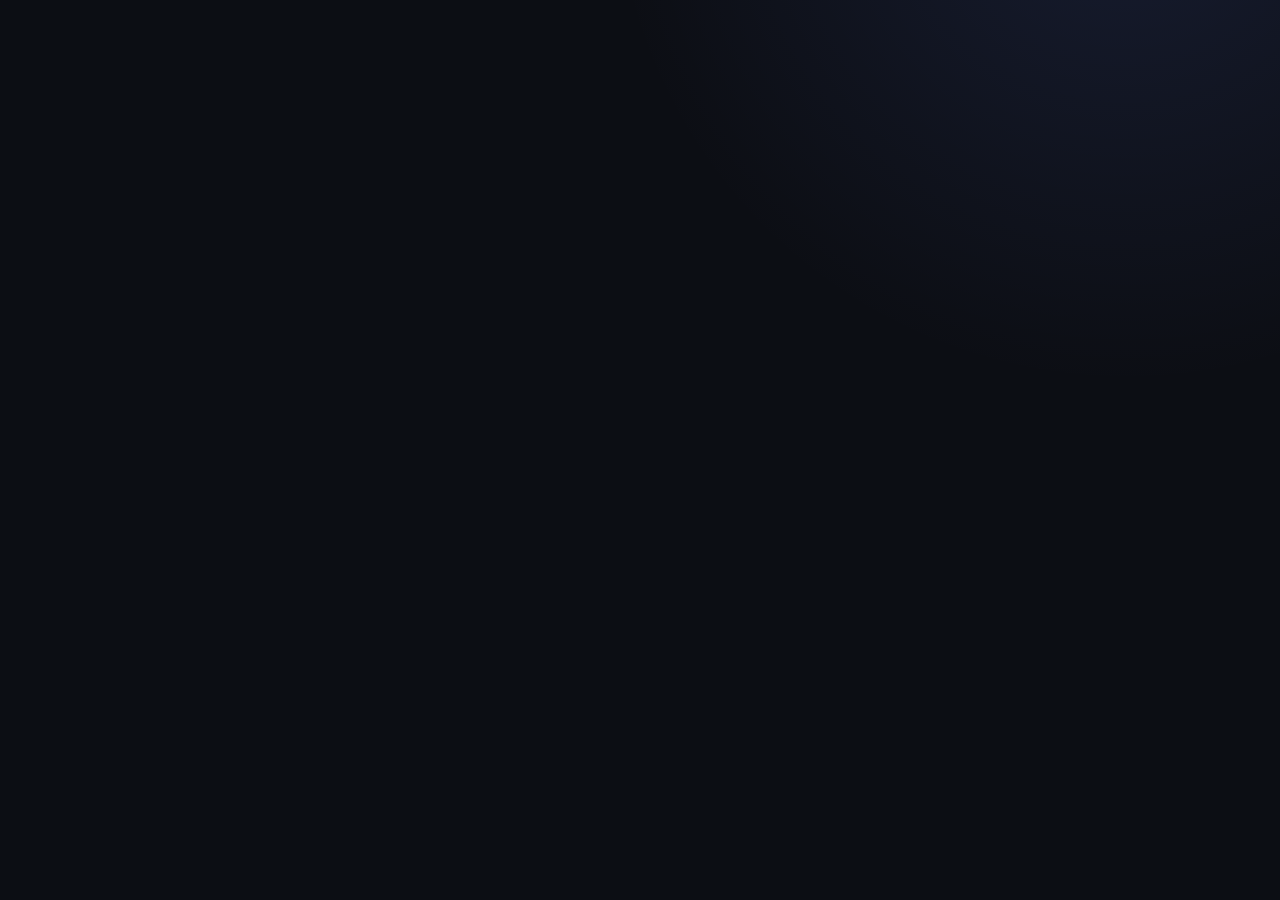
<file: popup/popup.html>
<!DOCTYPE html>
<html data-theme="midnight" data-theme-preference="midnight" data-density="comfortable" data-reduce-motion="false">
<head>
  <meta charset="UTF-8">
  <meta name="viewport" content="width=device-width,initial-scale=1">
  <title>Mgem's Keyword Manager</title>
  <link rel="stylesheet" href="popup.css">
  
</head>
<body id="root" class="app-shell auth-pending">
  <section id="auth-gate" class="auth-gate" aria-labelledby="auth-title">
    <div class="auth-card">
      <span class="auth-mark" aria-hidden="true"><span></span></span>
      <span class="section-kicker">Secure workspace</span>
      <h2 id="auth-title">Sign in to Mgem's</h2>
      <p id="auth-description">Use your account to access the Keyword Manager.</p>
      <div id="auth-tabs" class="auth-tabs" role="tablist" aria-label="Authentication mode">
        <button id="auth-signin-tab" class="auth-tab active" type="button" role="tab" aria-selected="true">Sign in</button>
        <button id="auth-signup-tab" class="auth-tab" type="button" role="tab" aria-selected="false">Create account</button>
      </div>
      <form id="auth-form" class="auth-form">
        <label for="auth-email">Email</label>
        <input id="auth-email" type="email" autocomplete="email" required placeholder="you@example.com">
        <label for="auth-password">Password</label>
        <input id="auth-password" type="password" autocomplete="current-password" minlength="6" required placeholder="At least 6 characters">
        <div id="auth-message" class="auth-message" role="status" aria-live="polite"></div>
        <button id="auth-submit" class="auth-submit" type="submit">Sign in</button>
      </form>
      <div class="auth-divider"><span>or</span></div>
      <button id="auth-demo" class="auth-demo" type="button">
        Continue with free demo
        <small>No account required · Data stays on this device</small>
      </button>
    </div>
  </section>

  <!-- Header -->
  <div class="header">
    <div class="header-left">
      <span class="brand-icon" aria-hidden="true"><span></span></span>
      <div>
        <h1 class="title">Mgem's Keyword Manager</h1>
        <span class="tagline">Google Ads workspace</span>
      </div>
    </div>
    <div class="header-right">
      <button id="global-add-keywords" class="global-add-keywords" type="button" title="Add keywords (Ctrl+N)">
        <span aria-hidden="true">+</span>
        <span>Add keywords</span>
      </button>
      <button id="fullscreen-toggle" class="fullscreen-toggle" type="button" title="Enter fullscreen" aria-label="Enter fullscreen" aria-pressed="false">
        <span class="fullscreen-toggle-icon" aria-hidden="true"></span>
      </button>
      <button id="sidebar-toggle" class="sidebar-toggle" type="button" title="Collapse navigation" aria-label="Collapse navigation" aria-expanded="true">
        <span class="sidebar-toggle-icon" aria-hidden="true"></span>
      </button>
      <div id="auth-user" class="auth-user hidden">
        <span id="auth-user-email"></span>
        <button id="auth-signout" class="auth-signout" type="button">Sign out</button>
      </div>
      <span id="badge-count" class="badge-count hidden">0</span>
      <button id="export-btn" class="btn-icon" title="Export all">
        <span aria-hidden="true">↓</span><span class="sr-only">Export all keywords</span>
      </button>
    </div>
  </div>

  <!-- Tabs -->
  <div class="tabs">
    <button class="tab" data-tab="tab-overview" title="Overview">
      <span class="nav-icon" aria-hidden="true">O</span>
      <span class="tab-label">Overview</span>
    </button>
    <button class="tab active" data-tab="tab-keywords" title="Keywords">
      <span class="nav-icon" aria-hidden="true">K</span>
      <span class="tab-label">Keywords</span>
    </button>
    <div id="analyze-nav-group" class="nav-group">
      <button id="analyze-nav-toggle" class="tab nav-group-toggle" type="button" title="Analysis tools" aria-expanded="false" aria-controls="analyze-subnav">
        <span class="nav-icon" aria-hidden="true">A</span>
        <span class="tab-label">Analyze</span>
        <span class="nav-chevron" aria-hidden="true"></span>
      </button>
      <div id="analyze-subnav" class="nav-submenu">
        <button class="tab analysis-tab" data-tab="tab-negative" title="Search Term Analysis">
          <span class="nav-icon" aria-hidden="true">S</span>
          <span class="tab-label">Search Terms</span>
        </button>
        <button class="tab analysis-tab" data-tab="tab-performance" title="Performance Analysis">
          <span class="nav-icon" aria-hidden="true">P</span>
          <span class="tab-label">Performance</span>
        </button>
        <button class="tab analysis-tab" data-tab="tab-planner" title="Keyword Planner">
          <span class="nav-icon" aria-hidden="true">K</span>
          <span class="tab-label">Keyword Planner</span>
        </button>
      </div>
    </div>
    <button class="tab" data-tab="tab-settings" title="Settings">
      <span class="nav-icon" aria-hidden="true">S</span>
      <span class="tab-label">Settings</span>
    </button>
  </div>

  <!-- TAB: Overview -->
  <div id="tab-overview" class="tab-content">
    <div class="workspace-heading">
      <div><span class="section-kicker">Workspace</span><h2>Overview</h2><p>Your keyword activity and recommended next steps.</p></div>
      <button id="dashboard-add" class="workspace-action" type="button">+ Add keywords</button>
    </div>
    <div class="dashboard-grid">
      <article class="metric-card"><span>Total keywords</span><strong id="metric-total">0</strong><small>Stored locally</small></article>
      <article class="metric-card"><span>Added this week</span><strong id="metric-week">0</strong><small>Recent growth</small></article>
      <article class="metric-card"><span>Capture sources</span><strong id="metric-sources">0</strong><small>Connected workflows</small></article>
    </div>
    <section class="dashboard-panel">
      <div class="panel-heading"><div><h3>Recommended next step</h3><p id="dashboard-recommendation">Add keywords to begin building your campaign list.</p></div><button id="dashboard-open-keywords" class="btn-sm">Open keywords</button></div>
    </section>
    <section class="dashboard-panel">
      <div class="panel-heading"><div><h3>Recently captured</h3><p>Your latest saved keyword terms.</p></div></div>
      <div id="dashboard-recent" class="recent-list"><div class="recent-empty">No recent keywords yet.</div></div>
    </section>
  </div>

  <!-- TAB: Keywords -->
  <div id="tab-keywords" class="tab-content active">
    <div class="workspace-heading">
      <div><span class="section-kicker">Keyword library</span><h2>Keywords</h2><p>Review, format, organize, and export your captured terms.</p></div>
      <button id="quick-add-btn" class="workspace-action" type="button">+ Add keywords</button>
    </div>
    <div class="keyword-toolbar">
      <label class="search-field"><span aria-hidden="true">⌕</span><input id="keyword-search" type="search" placeholder="Search keywords…" aria-label="Search keywords"></label>
      <span class="toolbar-help">Use the match type controls before copying or exporting.</span>
    </div>
    <!-- Match Type -->
    <div class="match-type">
      <button class="mt-btn" data-value="broad">Broad</button>
      <button class="mt-btn active" data-value="phrase">Phrase</button>
      <button class="mt-btn" data-value="exact">Exact</button>
      <label class="cap-toggle" title="Auto-capitalize keywords">
        <input type="checkbox" id="capitalize-cb">
        <span class="cap-label">ABC</span>
      </label>
    </div>

    <!-- Empty State -->
    <div id="empty-state-kw" class="empty-state">
      <span class="empty-icon" aria-hidden="true">K</span>
      <h3>No keywords yet</h3>
      <p>Capture from Google Ads, paste a list, or generate high-intent keyword ideas.</p>
      <button id="empty-add-btn" class="empty-action" type="button">Add your first keywords</button>
    </div>

    <!-- Count Bar + Select All -->
    <div id="count-bar" class="count-bar hidden">
      <span id="kw-count">0 keywords</span>
      <span id="sel-count" class="sel-count hidden"></span>
      <div class="count-actions">
        <button id="select-all-btn" class="btn-text" title="Select/Deselect All">Select All</button>
      </div>
    </div>

    <!-- Loading Skeleton -->
    <div id="skeleton-loading">
      <div class="skeleton skeleton-card"></div>
      <div class="skeleton skeleton-card w60"></div>
      <div class="skeleton skeleton-card"></div>
      <div class="skeleton skeleton-card w40"></div>
      <div class="skeleton skeleton-card"></div>
    </div>

    <!-- Keyword List -->
    <div id="kw-list" class="kw-list"></div>

    <!-- Selection Bar (only shows when items selected) -->
    <div id="sel-bar" class="sel-bar hidden">
      <span id="sel-bar-label"></span>
      <div class="sel-bar-actions">
        <button id="copy-sel-btn" class="btn-sm" title="Copy selected">
          <span class="emoji-icon">📋</span> Copy
        </button>
        <button id="remove-sel-btn" class="btn-sm btn-danger" title="Remove selected">
          <span class="emoji-icon">🗑️</span> Remove
        </button>
        <button id="export-sel-btn" class="btn-sm" title="Export selected as CSV">
          <span class="emoji-icon">⬇️</span> Export
        </button>
      </div>
    </div>

    <!-- Collapsible Add Keywords -->
    <details class="add-section">
      <summary class="add-toggle"><span class="emoji-icon">➕</span> Add Keywords</summary>
      <div class="add-body">
        <textarea id="bulk-paste" class="add-textarea" placeholder="Paste keywords, one per line"></textarea>
        <button id="bulk-add-btn" class="btn-primary">Add to List</button>
      </div>
    </details>

    <!-- AI Suggestions -->
    <details class="add-section">
      <summary class="add-toggle"><span class="emoji-icon">✨</span> AI Suggestions</summary>
      <div class="add-body">
        <button id="get-suggestions-btn" class="btn-primary" style="margin-bottom:8px;">Generate Suggestions</button>
        <div id="suggestions-list" class="suggestions-list"></div>
        <button id="regenerate-btn" class="btn-sm hidden">Regenerate</button>
      </div>
    </details>

    <!-- Generate Ads -->
    <details class="add-section">
      <summary class="add-toggle"><span class="emoji-icon">📝</span> Generate Ads</summary>
      <div class="add-body">
        <button id="generate-ads-btn" class="btn-primary" style="margin-bottom:8px;">Generate Headlines & Descriptions</button>
        <button id="regenerate-ads-btn" class="btn-sm hidden">Regenerate</button>
        <div id="ads-container" class="hidden" style="margin-top:8px;">
          <div style="font-size:12px;font-weight:600;color:var(--text);margin-bottom:4px;">Headlines</div>
          <div id="headlines-container" class="suggestions-list" style="margin-bottom:8px;"></div>
          <div style="font-size:12px;font-weight:600;color:var(--text);margin-bottom:4px;">Descriptions</div>
          <div id="descriptions-container" class="suggestions-list" style="margin-bottom:8px;"></div>
          <div style="font-size:12px;font-weight:600;color:var(--text);margin-bottom:4px;">Call-to-Action</div>
          <div id="cta-container" class="suggestions-list"></div>
        </div>
      </div>
    </details>
  </div>

  <!-- TAB: Negative (Search Term Analysis) -->
  <div id="tab-negative" class="tab-content">
    <div class="workspace-heading"><div><span class="section-kicker">Optimization</span><h2>Search-term analysis</h2><p>Find negative candidates and valuable terms worth adding.</p></div></div>
    <div id="empty-state-neg" class="empty-state">
      <span class="emoji-icon">☁️</span>
      <h3>Analyze search terms</h3>
      <p>Upload a Search Terms CSV from Google Ads to find negative keywords and opportunities.</p>
    </div>
    <button id="upload-csv-btn" class="btn-primary upload-trigger">
      <span class="emoji-icon">📤</span> Upload Search Terms CSV
    </button>
    <input type="file" id="csv-file-input" accept=".csv" style="display:none;">

    <div id="upload-area" class="upload-area hidden">
      <div id="upload-zone" class="upload-zone">
        <div class="upload-icon"><span class="emoji-icon">☁️</span></div>
        <p class="upload-text">Drop CSV here or click to browse</p>
      </div>
      <div id="upload-progress" class="progress hidden">
        <div class="progress-bar"><div class="progress-fill" id="progress-fill"></div></div>
        <p class="progress-label" id="progress-text">Processing...</p>
      </div>
    </div>

    <div id="neg-results" class="analysis-results hidden">
      <div class="results-summary" id="neg-summary"></div>

      <div class="section-block">
        <div class="section-title section-title-neg">Negative Keywords</div>
        <div id="neg-list" class="neg-list"></div>
      </div>

      <div class="section-block">
        <div class="section-title section-title-good">Keywords to Add</div>
        <div id="good-list" class="good-list"></div>
      </div>

      <div style="display:flex;gap:8px;margin-top:12px;">
        <button id="export-neg-btn" class="btn-sm btn-danger" style="flex:1;">
          <span class="emoji-icon">🚫</span> Export Negatives
        </button>
        <button id="add-good-btn" class="btn-sm" style="flex:1;background:#059669;color:white;">
          <span class="emoji-icon">📋</span> Add All Good
        </button>
      </div>
    </div>
  </div>

  <!-- TAB: Performance -->
  <div id="tab-performance" class="tab-content">
    <div class="workspace-heading"><div><span class="section-kicker">Campaign health</span><h2>Performance</h2><p>Turn campaign exports into clear optimization actions.</p></div></div>
    <div id="empty-state-perf" class="empty-state">
      <span class="emoji-icon">📊</span>
      <h3>Analyze performance</h3>
      <p>Upload a keyword performance CSV to identify pause candidates and optimize your campaigns.</p>
    </div>
    <button id="upload-perf-btn" class="btn-primary upload-trigger">
      <span class="emoji-icon">📊</span> Upload Performance CSV
    </button>
    <input type="file" id="perf-file-input" accept=".csv" style="display:none;">

    <div id="perf-upload-area" class="upload-area hidden">
      <div id="perf-upload-zone" class="upload-zone">
        <div class="upload-icon"><span class="emoji-icon">📈</span></div>
        <p class="upload-text">Drop performance CSV here</p>
      </div>
      <div id="perf-progress" class="progress hidden">
        <div class="progress-bar"><div class="progress-fill" id="perf-progress-fill"></div></div>
        <p class="progress-label" id="perf-progress-text">Processing...</p>
      </div>
    </div>

    <div id="perf-results" class="analysis-results hidden">
      <div class="results-summary" id="perf-summary"></div>
      <div class="section-block">
        <div class="section-title section-title-neg">Pause Candidates</div>
        <div id="perf-pause-list"></div>
      </div>
      <button id="export-perf-btn" class="btn-sm btn-danger" style="margin-top:12px;width:100%;">
        <span class="emoji-icon">⏸️</span> Export Pause List
      </button>
    </div>
  </div>

  <!-- TAB: Planner -->
  <div id="tab-planner" class="tab-content">
    <div class="workspace-heading"><div><span class="section-kicker">Planning</span><h2>Keyword Planner</h2><p>Group opportunities by intent, volume, and cost.</p></div></div>
    <div id="empty-state-planner" class="empty-state">
      <span class="emoji-icon">🔍</span>
      <h3>Analyze keyword planner data</h3>
      <p>Upload a Keyword Planner CSV to organize keywords into ad groups by intent.</p>
    </div>
    <button id="upload-planner-btn" class="btn-primary upload-trigger">
      <span class="emoji-icon">🔍</span> High-Intent Keyword Analyzer
    </button>
    <input type="file" id="planner-file-input" accept=".csv" style="display:none;">

    <div id="planner-upload-area" class="upload-area hidden">
      <div id="planner-upload-zone" class="upload-zone">
        <div class="upload-icon"><span class="emoji-icon">📤</span></div>
        <p class="upload-text">Upload Keyword Planner CSV</p>
      </div>
      <div id="planner-progress" class="progress hidden">
        <div class="progress-bar"><div class="progress-fill" id="planner-progress-fill"></div></div>
        <p class="progress-label" id="planner-progress-text">Processing...</p>
      </div>
    </div>

    <div id="planner-settings" class="planner-settings hidden">
      <div class="setting-row">
        <label>Min Volume</label>
        <input type="number" id="min-volume" value="50" class="input-sm">
      </div>
      <div class="setting-row">
        <label>Max CPC ($)</label>
        <input type="number" id="max-cpc" value="5.00" step="0.01" class="input-sm">
      </div>
      <label class="setting-row">
        <span>Use AI clustering</span>
        <input type="checkbox" id="use-ai-analysis">
      </label>
      <button id="analyze-planner-btn" class="btn-primary" style="margin-top:8px;">Analyze & Organize</button>
    </div>

    <div id="planner-results" class="analysis-results hidden">
      <div class="results-summary" id="planner-summary"></div>
      <div id="ad-groups"></div>
      <button id="download-planner-btn" class="btn-sm" style="margin-top:12px;width:100%;">
        <span class="emoji-icon">⬇️</span> Export for Editor
      </button>
    </div>
  </div>

  <!-- TAB: Settings -->
  <div id="tab-settings" class="tab-content">
    <div class="workspace-heading"><div><span class="section-kicker">Preferences</span><h2>Settings</h2><p>Configure appearance, AI access, capture, and local data.</p></div></div>
    <div class="settings-scroll">
      <div class="appearance-section">
        <div class="appearance-title"><span>Appearance</span><small>Choose a focused workspace style.</small></div>
        <div class="theme-grid" role="radiogroup" aria-label="Color theme">
          <button class="theme-btn theme-preview midnight active" data-theme-val="midnight" role="radio" aria-checked="true"><span class="preview-window"><i></i><b></b><em></em></span><span>Midnight</span><small>Focused dark</small></button>
          <button class="theme-btn theme-preview cloud" data-theme-val="cloud" role="radio" aria-checked="false"><span class="preview-window"><i></i><b></b><em></em></span><span>Cloud</span><small>Clean light</small></button>
          <button class="theme-btn theme-preview aurora" data-theme-val="aurora" role="radio" aria-checked="false"><span class="preview-window"><i></i><b></b><em></em></span><span>Aurora</span><small>Teal premium</small></button>
          <button class="theme-btn theme-preview system" data-theme-val="system" role="radio" aria-checked="false"><span class="preview-window"><i></i><b></b><em></em></span><span>System</span><small>Follow Windows</small></button>
        </div>
        <div class="appearance-options">
          <label><span><strong>Interface density</strong><small>Control list and panel spacing</small></span><select id="density-select" class="input-sm"><option value="comfortable">Comfortable</option><option value="compact">Compact</option></select></label>
          <label><span><strong>Reduce motion</strong><small>Minimize interface animation</small></span><input id="reduce-motion-cb" type="checkbox"></label>
          <label><span><strong>Font size</strong><small>Adjust interface readability</small></span><select id="font-size" class="input-sm"><option value="small">Small</option><option value="medium" selected>Medium</option><option value="large">Large</option></select></label>
          <label><span><strong>Font type</strong><small>Choose your preferred reading style</small></span><select id="font-select" class="input-sm font-select"><option value="system-ui, -apple-system, sans-serif">System default</option><option value="'Segoe UI', Arial, sans-serif">Segoe UI</option><option value="Arial, Helvetica, sans-serif">Arial</option><option value="'Trebuchet MS', Arial, sans-serif">Trebuchet</option><option value="Georgia, 'Times New Roman', serif">Georgia</option><option value="'Courier New', monospace">Courier New</option></select></label>
        </div>
      </div>
      <div class="setting-divider"></div>

      <!-- API Key -->
      <div class="setting-row">
        <span>DeepSeek API key</span>
        <input type="password" id="api-key-input" placeholder="sk-..." class="input-sm" style="flex:1;">
        <button id="save-api-btn" class="btn-sm">Save</button>
      </div>
      <div class="setting-divider"></div>

      <details class="settings-advanced">
        <summary>Advanced settings</summary>
        <div class="settings-advanced-body">
      <!-- Actions -->
      <button id="force-capture-btn" class="btn-sm" style="width:100%;">
        <span class="emoji-icon">🔎</span> Force Capture Keywords
      </button>
      <div id="capture-status" style="font-size:11px;color:#6b7280;margin-top:4px;"></div>
      <div class="setting-divider"></div>

      <!-- Debug + Danger Zone -->
      <label class="setting-row">
        <span>🐛 Capture Debug Mode</span>
        <input type="checkbox" id="debug-cb">
      </label>
      <div class="setting-divider"></div>
      <button id="clear-storage-btn" class="btn-sm btn-danger" style="width:100%;">
        <span class="emoji-icon">🧹</span> Clear All Data
      </button>
        </div>
      </details>
      <div class="settings-save-bar">
        <div>
          <strong>Save preferences</strong>
          <small>Store all appearance, behavior, and API settings on this device.</small>
        </div>
        <button id="save-all-settings-btn" class="btn-primary settings-save-btn" type="button">Save all settings</button>
      </div>
    </div>
  </div>

  <div id="toast-container"></div>
  <script src="../vendor/supabase.js"></script>
  <script src="supabase-config.js"></script>
  <script src="auth.js"></script>
  <script src="shell.js"></script>
  <script src="popup.js"></script>
</body>
</html>
</file>
<file: popup/popup.css>
/* === Popup viewport reset === */
html,
body,
#root,
.app-shell {
  width: 100%;
  min-height: 100%;
  margin: 0;
  padding: 0;
  background-color: var(--body-bg, #0b0c14);
  box-sizing: border-box;
}

*,
*::before,
*::after {
  box-sizing: inherit;
}

/* === Theme System === */
[data-theme] body,
body { /* default fallback */
  font-family: -apple-system, BlinkMacSystemFont, 'Segoe UI', Roboto, sans-serif;
}

/* === Google Ads Theme (default) === */
:root,
[data-theme="google-ads"] {
  --body-bg: #ffffff;
  --body-text: #202124;
  --accent: #4285F4;
  --accent-hover: #5a9afa;
  --accent-gradient: linear-gradient(135deg, #4285F4, #7baaf7);
  --accent-light: rgba(66,133,244,0.08);
  --danger: #ea4335;
  --danger-light: rgba(234,67,53,0.08);
  --success: #34A853;
  --success-light: rgba(52,168,83,0.08);
  --warning: #FBBC04;
  --text: #202124;
  --text-secondary: #5f6368;
  --text-muted: #9aa0a6;
  --border: #dadce0;
  --bg: #ffffff;
  --bg-hover: #f8f9fa;
  --bg-active: #e8f0fe;
  --shadow-sm: 0 1px 2px rgba(0,0,0,0.05);
  --shadow: 0 1px 3px rgba(0,0,0,0.1), 0 0 0 1px rgba(0,0,0,0.04);
  --glass-bg: rgba(255,255,255,0.92);
  --glass-border: rgba(0,0,0,0.06);
  --input-bg: #fff;
  --skeleton-bg: #e8eaed;
  --badge-text: #fff;
}

/* === Ads Dark Theme === */
[data-theme="ads-dark"] {
  --body-bg: #1a1c23;
  --body-text: #e8eaed;
  --accent: #4285F4;
  --accent-hover: #5a9afa;
  --accent-gradient: linear-gradient(135deg, #4285F4, #7baaf7);
  --accent-light: rgba(66,133,244,0.12);
  --danger: #ea4335;
  --danger-light: rgba(234,67,53,0.1);
  --success: #34A853;
  --success-light: rgba(52,168,83,0.1);
  --warning: #FBBC04;
  --text: #e8eaed;
  --text-secondary: #9aa0a6;
  --text-muted: #6c727a;
  --border: rgba(255,255,255,0.06);
  --bg: #23252d;
  --bg-hover: #2d2f38;
  --bg-active: rgba(66,133,244,0.08);
  --shadow-sm: 0 1px 2px rgba(0,0,0,0.2);
  --shadow: 0 4px 24px rgba(0,0,0,0.3);
  --glass-bg: rgba(26,28,35,0.85);
  --glass-border: rgba(255,255,255,0.06);
  --input-bg: #2d2f38;
  --skeleton-bg: #2d2f38;
  --badge-text: #fff;
}

/* === Performance Theme === */
[data-theme="performance"] {
  --body-bg: #0f1a14;
  --body-text: #e8eaed;
  --accent: #34A853;
  --accent-hover: #4cbb6a;
  --accent-gradient: linear-gradient(135deg, #34A853, #6ccf86);
  --accent-light: rgba(52,168,83,0.12);
  --danger: #ea4335;
  --danger-light: rgba(234,67,53,0.1);
  --success: #34A853;
  --success-light: rgba(52,168,83,0.1);
  --warning: #FBBC04;
  --text: #e8eaed;
  --text-secondary: #9aa0a6;
  --text-muted: #6c727a;
  --border: rgba(255,255,255,0.06);
  --bg: #16231a;
  --bg-hover: #1e2d23;
  --bg-active: rgba(52,168,83,0.08);
  --shadow-sm: 0 1px 2px rgba(0,0,0,0.2);
  --shadow: 0 4px 24px rgba(0,0,0,0.3);
  --glass-bg: rgba(15,26,20,0.85);
  --glass-border: rgba(255,255,255,0.06);
  --input-bg: #16231a;
  --skeleton-bg: #1e2d23;
  --badge-text: #fff;
}

/* === Agency Theme === */
[data-theme="agency"] {
  --body-bg: #1a1410;
  --body-text: #e8eaed;
  --accent: #F9AB00;
  --accent-hover: #fbc34a;
  --accent-gradient: linear-gradient(135deg, #F9AB00, #fcd374);
  --accent-light: rgba(249,171,0,0.12);
  --danger: #ea4335;
  --danger-light: rgba(234,67,53,0.1);
  --success: #34A853;
  --success-light: rgba(52,168,83,0.1);
  --warning: #FBBC04;
  --text: #e8eaed;
  --text-secondary: #9aa0a6;
  --text-muted: #6c727a;
  --border: rgba(255,255,255,0.06);
  --bg: #231d18;
  --bg-hover: #2d2621;
  --bg-active: rgba(249,171,0,0.08);
  --shadow-sm: 0 1px 2px rgba(0,0,0,0.2);
  --shadow: 0 4px 24px rgba(0,0,0,0.3);
  --glass-bg: rgba(26,20,16,0.85);
  --glass-border: rgba(255,255,255,0.06);
  --input-bg: #231d18;
  --skeleton-bg: #2d2621;
  --badge-text: #202124;
}

/* === Minimal Theme === */
[data-theme="minimal"] {
  --body-bg: #f5f5f5;
  --body-text: #1e293b;
  --accent: #475569;
  --accent-hover: #64748b;
  --accent-gradient: linear-gradient(135deg, #475569, #94a3b8);
  --accent-light: rgba(71,85,105,0.08);
  --danger: #dc2626;
  --danger-light: rgba(220,38,38,0.08);
  --success: #16a34a;
  --success-light: rgba(22,163,74,0.08);
  --warning: #d97706;
  --text: #1e293b;
  --text-secondary: #64748b;
  --text-muted: #94a3b8;
  --border: #e2e8f0;
  --bg: #ffffff;
  --bg-hover: #f8fafc;
  --bg-active: rgba(71,85,105,0.06);
  --shadow-sm: 0 1px 2px rgba(0,0,0,0.03);
  --shadow: 0 1px 3px rgba(0,0,0,0.06);
  --glass-bg: rgba(255,255,255,0.9);
  --glass-border: rgba(0,0,0,0.04);
  --input-bg: #fff;
  --skeleton-bg: #e2e8f0;
  --badge-text: #fff;
}

/* Cohesive production themes */
[data-theme="midnight"]{--body-bg:#0c0e14;--body-text:#f4f6fb;--accent:#6686ff;--accent-hover:#829bff;--accent-gradient:linear-gradient(135deg,#6686ff,#8b7cff);--accent-light:rgba(102,134,255,.13);--danger:#f06464;--danger-light:rgba(240,100,100,.11);--success:#39c77a;--success-light:rgba(57,199,122,.1);--warning:#f5b942;--text:#f4f6fb;--text-secondary:#a2a9b8;--text-muted:#687083;--border:rgba(255,255,255,.08);--bg:#151821;--bg-hover:#1d2230;--bg-active:rgba(102,134,255,.13);--shadow-sm:0 1px 2px rgba(0,0,0,.25);--shadow:0 12px 35px rgba(0,0,0,.3);--glass-bg:rgba(12,14,20,.91);--glass-border:rgba(255,255,255,.07);--input-bg:#11141c;--skeleton-bg:#202532;--badge-text:#fff}
[data-theme="cloud"]{--body-bg:#f5f7fb;--body-text:#172033;--accent:#356df3;--accent-hover:#285bd3;--accent-gradient:linear-gradient(135deg,#356df3,#668ff5);--accent-light:rgba(53,109,243,.09);--danger:#d64242;--danger-light:rgba(214,66,66,.08);--success:#168f55;--success-light:rgba(22,143,85,.08);--warning:#c98200;--text:#172033;--text-secondary:#59657a;--text-muted:#8a94a6;--border:#dfe4ec;--bg:#fff;--bg-hover:#f1f4f9;--bg-active:rgba(53,109,243,.09);--shadow-sm:0 1px 2px rgba(23,32,51,.05);--shadow:0 8px 24px rgba(23,32,51,.08);--glass-bg:rgba(245,247,251,.93);--glass-border:#dfe4ec;--input-bg:#fff;--skeleton-bg:#e7ebf2;--badge-text:#fff}
[data-theme="aurora"]{--body-bg:#0d1117;--body-text:#eef6f7;--accent:#28c7b7;--accent-hover:#4edacb;--accent-gradient:linear-gradient(135deg,#28c7b7,#7c5cff);--accent-light:rgba(40,199,183,.12);--danger:#fb7185;--danger-light:rgba(251,113,133,.1);--success:#4ade80;--success-light:rgba(74,222,128,.1);--warning:#fbbf24;--text:#eef6f7;--text-secondary:#9bb0b4;--text-muted:#617579;--border:rgba(148,163,184,.14);--bg:#161c24;--bg-hover:#202833;--bg-active:rgba(40,199,183,.12);--shadow-sm:0 1px 2px rgba(0,0,0,.25);--shadow:0 12px 36px rgba(0,0,0,.32);--glass-bg:rgba(13,17,23,.91);--glass-border:rgba(148,163,184,.13);--input-bg:#11171e;--skeleton-bg:#202833;--badge-text:#071412}

/* Apply theme vars */
body {
  background: var(--body-bg);
  color: var(--body-text);
}

/* === Header === */
.header {
  display: flex;
  align-items: center;
  justify-content: space-between;
  padding: 10px 14px;
  background: var(--glass-bg);
  backdrop-filter: blur(16px);
  -webkit-backdrop-filter: blur(16px);
  border-bottom: 1px solid var(--glass-border);
  position: sticky;
  top: 0;
  z-index: 10;
}
.header-left { display: flex; align-items: center; gap: 10px; }
.brand-icon { 
  font-size: 22px; 
  background: var(--accent-gradient);
  -webkit-background-clip: text;
  -webkit-text-fill-color: transparent;
  background-clip: text;
  font-weight: 800;
}
.title { font-size: 15px; font-weight: 700; background: var(--accent-gradient); -webkit-background-clip: text; -webkit-text-fill-color: transparent; background-clip: text; line-height: 1.2; }
.tagline { font-size: 10px; color: var(--text-muted); font-weight: 500; display: block; }
.header-right { display: flex; align-items: center; gap: 6px; }

.badge-count {
  background: var(--accent-gradient);
  color: white;
  font-size: 10px;
  font-weight: 700;
  padding: 1px 6px;
  border-radius: 999px;
  min-width: 18px;
  text-align: center;
  animation: pulse-badge 2s ease-in-out infinite;
}
@keyframes pulse-badge {
  0%, 100% { box-shadow: 0 0 0 0 rgba(99,102,241,0.4); }
  50% { box-shadow: 0 0 0 4px rgba(99,102,241,0); }
}

.badge-planner {
  font-size: 10px;
  color: var(--accent);
  background: var(--accent-light);
  padding: 1px 6px;
  border-radius: 4px;
}

.btn-icon {
  background: none;
  border: none;
  cursor: pointer;
  padding: 6px;
  border-radius: 8px;
  color: var(--text-secondary);
  display: flex;
  align-items: center;
  transition: all 0.15s;
}
.btn-icon:hover { background: var(--bg-hover); color: var(--text); transform: scale(1.05); }
.btn-icon:active { transform: scale(0.95); }

/* === Tabs === */
.tabs {
  display: flex;
  background: var(--glass-bg);
  backdrop-filter: blur(16px);
  -webkit-backdrop-filter: blur(16px);
  border-bottom: 1px solid var(--glass-border);
  padding: 0 4px;
  position: sticky;
  top: 52px;
  z-index: 9;
}
.tab {
  flex: 1;
  background: none;
  border: none;
  cursor: pointer;
  padding: 8px 0 6px;
  color: var(--text-muted);
  font-size: 11px;
  display: flex;
  flex-direction: column;
  align-items: center;
  gap: 2px;
  border-bottom: 2px solid transparent;
  transition: all 0.15s;
}
.tab:hover { color: var(--text-secondary); transform: translateY(-1px); }
.tab.active { color: var(--accent); border-bottom-color: var(--accent); }
.tab-label { font-size: 9px; font-weight: 600; line-height: 1; }

/* === Tab Content === */
.tab-content { display: none; padding: 10px 12px; }
.tab-content.active { display: block; }

/* === Match Type === */
.match-type {
  display: flex;
  gap: 4px;
  margin-bottom: 10px;
}
.mt-btn {
  flex: 1;
  padding: 6px;
  border: 1px solid var(--border);
  border-radius: 8px;
  background: var(--bg);
  cursor: pointer;
  font-size: 12px;
  font-weight: 500;
  color: var(--text-secondary);
  transition: all 0.15s;
}
.mt-btn:hover { border-color: var(--accent); color: var(--accent); transform: translateY(-1px); }
.mt-btn.active {
  background: var(--accent-gradient);
  border-color: transparent;
  color: white;
  box-shadow: 0 2px 12px rgba(99,102,241,0.3);
}

/* === Capitalize Toggle === */
.cap-toggle {
  display: flex;
  align-items: center;
  gap: 4px;
  padding: 4px 8px;
  border: 1px solid var(--border);
  border-radius: 8px;
  cursor: pointer;
  transition: all 0.15s;
  background: var(--bg);
  user-select: none;
  min-width: fit-content;
}
.cap-toggle:hover { border-color: var(--accent); }
.cap-toggle input { display: none; }
.cap-label {
  font-size: 11px;
  font-weight: 700;
  color: var(--text-muted);
  letter-spacing: 0.5px;
  transition: all 0.15s;
}
.cap-toggle:has(input:checked) {
  border-color: var(--accent);
  background: var(--accent-light);
}
.cap-toggle:has(input:checked) .cap-label {
  color: var(--accent);
}

/* === Count Bar === */
.count-bar {
  display: flex;
  align-items: center;
  gap: 8px;
  padding: 6px 10px;
  background: var(--bg);
  border: 1px solid var(--border);
  border-radius: 8px;
  font-size: 12px;
  color: var(--text-secondary);
  margin-bottom: 6px;
}
.count-actions { margin-left: auto; }
.sel-count { color: var(--accent); font-weight: 600; }

.btn-text {
  background: none;
  border: none;
  cursor: pointer;
  font-size: 11px;
  color: var(--accent);
  font-weight: 500;
  padding: 2px 6px;
  border-radius: 4px;
  transition: all 0.12s;
}
.btn-text:hover { background: var(--accent-light); }

/* === Keyword List === */
.kw-list {
  max-height: 360px;
  overflow-y: auto;
  display: flex;
  flex-direction: column;
  gap: 4px;
  margin-bottom: 8px;
}

.kw-item {
  display: flex;
  align-items: center;
  gap: 8px;
  padding: 7px 8px;
  background: var(--bg);
  border: 1px solid var(--border);
  border-radius: 8px;
  transition: all 0.12s;
}
.kw-item:hover { border-color: rgba(255,255,255,0.12); background: var(--bg-hover); }
.kw-item.selected { background: var(--accent-light); border-color: var(--accent); }

.kw-checkbox {
  accent-color: var(--accent);
  width: 14px;
  height: 14px;
  cursor: pointer;
  flex-shrink: 0;
}

.kw-text {
  flex: 1;
  font-size: 12px;
  font-weight: 500;
  color: var(--text);
  word-break: break-word;
  line-height: 1.3;
}

.kw-actions { display: flex; gap: 2px; flex-shrink: 0; }
.kw-action {
  background: none;
  border: none;
  cursor: pointer;
  padding: 3px;
  border-radius: 4px;
  color: var(--text-muted);
  display: flex;
}
.kw-action:hover { color: var(--text); background: var(--bg-hover); }
.kw-action.danger:hover { color: var(--danger); background: var(--danger-light); }

/* === Selection Bar === */
.sel-bar {
  display: flex;
  align-items: center;
  gap: 8px;
  padding: 8px 10px;
  background: var(--accent-light);
  border: 1px solid var(--accent);
  border-radius: 8px;
  margin-bottom: 8px;
  animation: slideUp 0.15s ease;
}
@keyframes slideUp {
  from { opacity: 0; transform: translateY(4px); }
  to { opacity: 1; transform: translateY(0); }
}
.sel-bar-label { font-size: 12px; font-weight: 600; color: var(--accent); margin-right: auto; }
.sel-bar-actions { display: flex; gap: 6px; }

/* === Animations === */
@keyframes fadeInUp {
  from { opacity: 0; transform: translateY(8px); }
  to { opacity: 1; transform: translateY(0); }
}
@keyframes ripple {
  to { transform: scale(4); opacity: 0; }
}
@keyframes pop {
  0% { transform: scale(1); }
  50% { transform: scale(1.3); }
  100% { transform: scale(1); }
}
@keyframes float {
  0%, 100% { transform: translateY(0); }
  50% { transform: translateY(-6px); }
}

/* === Ripple Button Effect === */
.ripple {
  position: relative;
  overflow: hidden;
}
.ripple::after {
  content: '';
  position: absolute;
  inset: 0;
  background: rgba(255,255,255,0.3);
  border-radius: inherit;
  transform: scale(0);
  opacity: 1;
  pointer-events: none;
}
.ripple:active::after {
  animation: ripple 0.4s ease-out;
}

/* === Keyword Item Stagger + Lift === */
.kw-item {
  animation: fadeInUp 0.3s ease both;
  transition: all 0.15s;
}
.kw-item:hover { 
  transform: translateY(-2px); 
  box-shadow: 0 4px 12px rgba(0,0,0,0.15); 
  border-color: rgba(255,255,255,0.12); 
  background: var(--bg-hover); 
}
.kw-item.selected:hover { transform: translateY(-2px); }


/* === Emoji Icons === */
.emoji-icon { font-size: 16px; line-height: 1; display: inline-flex; }
.tab .emoji-icon { font-size: 16px; transition: transform 0.15s; }
.tab.active .emoji-icon { transform: scale(1.1); }
.btn-sm .emoji-icon { font-size: 14px; }
.btn-primary .emoji-icon { font-size: 16px; }
.add-toggle .emoji-icon { font-size: 16px; }
.kw-action .emoji-icon { font-size: 14px; }
.btn-icon .emoji-icon { font-size: 18px; }
.upload-icon .emoji-icon { font-size: 28px; }
.good-add-btn .emoji-icon { font-size: 18px; }
.planner-add-btn .emoji-icon { font-size: 16px; }
.toast .emoji-icon { font-size: 16px; }

/* === Empty State Float === */
.empty-state .emoji-icon {
  animation: float 3s ease-in-out infinite;
}

/* === Tab Slide === */
.tab-content {
  animation: fadeInUp 0.2s ease both;
}

/* === Checkbox Pop === */
.kw-checkbox:checked {
  animation: pop 0.2s ease;
}

/* === Smooth Collapse Details === */
details.add-section {
  transition: all 0.25s ease;
}
details.add-section[open] .add-body {
  animation: slideDown 0.25s ease;
}
@keyframes slideDown {
  from { opacity: 0; max-height: 0; padding-top: 0; padding-bottom: 0; }
  to { opacity: 1; max-height: 300px; }
}
details.add-section:not([open]) .add-body {
  animation: slideUp 0.2s ease;
  display: none;
}
@keyframes slideUp {
  from { opacity: 1; max-height: 300px; }
  to { opacity: 0; max-height: 0; padding-top: 0; padding-bottom: 0; display: none; }
}

/* === Shimmer Data Load === */
.shimmer-overlay {
  position: relative;
  overflow: hidden;
}
.shimmer-overlay::before {
  content: '';
  position: absolute;
  inset: 0;
  background: linear-gradient(90deg, transparent 0%, rgba(255,255,255,0.06) 50%, transparent 100%);
  background-size: 200% 100%;
  animation: shimmerSweep 1.5s ease-in-out infinite;
  z-index: 1;
  pointer-events: none;
  border-radius: inherit;
}
@keyframes shimmerSweep {
  0% { background-position: -200% 0; }
  100% { background-position: 200% 0; }
}

/* === Number Counter === */
.count-num {
  display: inline-block;
  font-variant-numeric: tabular-nums;
}

/* === Toast Slide (existing enhancement) === */
.toast { animation: toastIn 0.3s ease; }

/* === Stagger: set via JS inline style --i */
#toast-container {
  position: fixed;
  bottom: 12px;
  left: 12px;
  right: 12px;
  z-index: 99999;
  display: flex;
  flex-direction: column;
  gap: 6px;
  pointer-events: none;
}
.toast {
  pointer-events: auto;
  display: flex;
  align-items: center;
  gap: 8px;
  padding: 10px 14px;
  border-radius: 10px;
  font-size: 12px;
  font-weight: 500;
  color: #e8e8ed;
  box-shadow: 0 4px 24px rgba(0,0,0,0.4);
  animation: toastIn 0.3s ease;
  backdrop-filter: blur(16px);
}
.toast.success { background: rgba(34,197,94,0.9); }
.toast.error { background: rgba(239,68,68,0.9); }
.toast.warning { background: rgba(245,158,11,0.9); }
.toast.info { background: rgba(99,102,241,0.9); }
@keyframes toastIn {
  from { transform: translateY(20px); opacity: 0; }
  to { transform: translateY(0); opacity: 1; }
}
.toast.out { animation: toastOut 0.3s ease forwards; }
@keyframes toastOut {
  from { transform: translateY(0); opacity: 1; }
  to { transform: translateY(20px); opacity: 0; }
}

/* === Buttons === */
.btn-sm {
  display: inline-flex;
  align-items: center;
  gap: 4px;
  padding: 6px 10px;
  border: 1px solid var(--border);
  border-radius: 8px;
  background: var(--bg);
  cursor: pointer;
  font-size: 11px;
  font-weight: 500;
  color: var(--text-secondary);
  transition: all 0.12s;
}
.btn-sm:hover { border-color: rgba(255,255,255,0.12); background: var(--bg-hover); color: var(--text); transform: translateY(-1px); }
.btn-danger { border-color: rgba(239,68,68,0.3); color: var(--danger); }
.btn-danger:hover { background: var(--danger-light); border-color: var(--danger); }

.btn-primary {
  width: 100%;
  padding: 10px;
  border: none;
  border-radius: 8px;
  background: var(--accent-gradient);
  color: white;
  font-size: 13px;
  font-weight: 600;
  cursor: pointer;
  display: flex;
  align-items: center;
  justify-content: center;
  gap: 6px;
  transition: all 0.15s;
}
.btn-primary:hover { background: var(--accent-gradient); box-shadow: 0 4px 16px rgba(99,102,241,0.3); transform: translateY(-1px); }
.btn-primary:active { transform: scale(0.98); }

/* === Add Section (collapsible) === */
.add-section {
  margin-bottom: 6px;
  border: 1px solid var(--border);
  border-radius: 8px;
  overflow: hidden;
  background: var(--bg);
}
.add-toggle {
  padding: 8px 10px;
  font-size: 12px;
  font-weight: 500;
  color: var(--text-secondary);
  cursor: pointer;
  display: flex;
  align-items: center;
  gap: 6px;
  user-select: none;
  transition: background 0.12s;
}
.add-toggle:hover { background: var(--bg-hover); }
.add-body { padding: 8px 10px; border-top: 1px solid var(--border); }

.add-textarea {
  width: 100%;
  height: 70px;
  padding: 8px;
  border: 1px solid var(--border);
  border-radius: 6px;
  font-size: 12px;
  font-family: 'SF Mono', Monaco, 'Courier New', monospace;
  resize: vertical;
  margin-bottom: 6px;
  color: var(--text);
  background: #121214;
}
.add-textarea:focus { outline: none; border-color: var(--accent); box-shadow: 0 0 0 2px rgba(99,102,241,0.15); }

/* === Upload === */
.upload-trigger { margin-bottom: 8px; }

.upload-area { margin-bottom: 8px; }
.upload-zone {
  border: 2px dashed var(--border);
  padding: 20px;
  text-align: center;
  border-radius: 10px;
  cursor: pointer;
  transition: all 0.15s;
  background: var(--bg);
}
.upload-zone:hover { border-color: var(--accent); background: var(--accent-light); }
.upload-icon { color: var(--accent); margin-bottom: 6px; }
.upload-text { font-size: 12px; color: var(--text-secondary); }
.upload-subtext { font-size: 11px; color: var(--text-muted); }

/* === Progress === */
.progress { margin-bottom: 8px; }
.progress-bar {
  height: 4px;
  background: var(--bg-hover);
  border-radius: 2px;
  overflow: hidden;
  margin-bottom: 4px;
}
.progress-fill {
  height: 100%;
  background: var(--accent-gradient);
  width: 0%;
  transition: width 0.3s ease;
}
.progress-label { font-size: 11px; color: var(--text-muted); text-align: center; }

/* === Analysis Results === */
.analysis-results { margin-top: 8px; }
.results-summary { font-size: 12px; color: var(--text-secondary); margin-bottom: 10px; }
.results-summary strong { color: var(--text); }

.section-block { margin-bottom: 12px; }
.section-title {
  font-size: 12px;
  font-weight: 600;
  margin-bottom: 6px;
  padding: 0 2px;
}
.section-title-neg { color: var(--danger); }
.section-title-good { color: var(--success); }

.neg-list, .good-list, #perf-pause-list {
  display: flex;
  flex-direction: column;
  gap: 4px;
}

.neg-item, .good-item, .perf-item {
  display: flex;
  align-items: flex-start;
  gap: 6px;
  padding: 6px 8px;
  background: var(--bg);
  border: 1px solid var(--border);
  border-radius: 6px;
  font-size: 12px;
}
.neg-item { border-left: 3px solid var(--danger); }
.good-item { border-left: 3px solid var(--success); }
.perf-item { border-left: 3px solid var(--danger); }

.neg-item .neg-checkbox { accent-color: var(--danger); margin-top: 2px; }
.neg-content, .good-content { flex: 1; min-width: 0; }
.neg-term, .good-term { display: block; font-weight: 600; color: var(--text); }
.neg-reason, .good-reason { display: block; font-size: 10px; color: var(--text-muted); margin-top: 1px; }

.good-add-btn {
  background: none;
  border: none;
  cursor: pointer;
  padding: 2px;
  border-radius: 4px;
  color: var(--success);
  flex-shrink: 0;
}
.good-add-btn:hover { background: #ecfdf5; }

/* === Performance Cards === */
#perf-summary {
  display: flex;
  gap: 8px;
  margin-bottom: 10px;
}
.perf-card {
  flex: 1;
  padding: 10px;
  background: var(--bg);
  border: 1px solid var(--border);
  border-radius: 8px;
  text-align: center;
}
.perf-card h5 { font-size: 10px; color: var(--text-muted); text-transform: uppercase; margin-bottom: 4px; }
.perf-card .val { font-size: 20px; font-weight: 700; }
.perf-card .val.danger { color: var(--danger); }
.perf-card .val.good { color: var(--success); }

/* === Planner Settings === */
.planner-settings {
  padding: 10px;
  background: var(--bg);
  border: 1px solid var(--border);
  border-radius: 8px;
  margin-bottom: 8px;
}
.setting-row {
  display: flex;
  align-items: center;
  gap: 8px;
  margin-bottom: 6px;
  font-size: 12px;
}
.setting-row label { color: var(--text-secondary); min-width: 80px; }
.input-sm {
  padding: 5px 8px;
  border: 1px solid var(--border);
  border-radius: 6px;
  font-size: 12px;
  width: 100px;
  background: #121214;
  color: var(--text);
}
.input-sm:focus { outline: none; border-color: var(--accent); box-shadow: 0 0 0 2px rgba(99,102,241,0.15); }

.setting-divider { height: 1px; background: var(--border); margin: 8px 0; }

.setting-divider { height: 1px; background: var(--border); margin: 8px 0; }

/* === Scrollbar === */
::-webkit-scrollbar { width: 4px; height: 4px; }
::-webkit-scrollbar-track { background: transparent; }
::-webkit-scrollbar-thumb { background: var(--bg-hover); border-radius: 2px; }
::-webkit-scrollbar-thumb:hover { background: var(--text-muted); }

/* === Planner Keyword Rows === */
.ad-group-item {
  margin-bottom: 8px;
  border: 1px solid var(--border);
  border-radius: 8px;
  overflow: hidden;
}
.ad-group-header {
  display: flex;
  justify-content: space-between;
  padding: 8px 10px;
  background: var(--bg-hover);
  cursor: pointer;
  font-size: 12px;
  font-weight: 600;
  color: var(--text);
}
.ad-group-header:hover { background: #e5e7eb; }
.ad-group-count { color: var(--text-muted); font-size: 11px; }
.ad-group-content { display: none; padding: 6px 10px; border-top: 1px solid var(--border); }
.ad-group-content.open { display: block; }

.planner-row {
  display: flex;
  align-items: center;
  gap: 6px;
  padding: 5px 0;
  border-bottom: 1px dashed var(--border);
  font-size: 11px;
}
.planner-row:last-child { border-bottom: none; }

.planner-add-btn {
  background: none;
  border: none;
  cursor: pointer;
  padding: 2px;
  border-radius: 4px;
  color: var(--accent);
  flex-shrink: 0;
}
.planner-add-btn:hover { background: var(--accent-light); }
.planner-term { font-weight: 500; color: var(--text); flex: 1; }
.planner-stats { text-align: right; color: var(--text-muted); font-size: 10px; }
.planner-bid { color: var(--success); font-weight: 600; }

/* === Intent Badges === */
.intent-high { display:inline-block; background:rgba(34,197,94,0.15); color:#22c55e; font-size:9px; padding:1px 5px; border-radius:4px; font-weight:600; }
.intent-med { display:inline-block; background:rgba(99,102,241,0.15); color:#818cf8; font-size:9px; padding:1px 5px; border-radius:4px; font-weight:600; }
.intent-low { display:inline-block; background:rgba(239,68,68,0.15); color:#ef4444; font-size:9px; padding:1px 5px; border-radius:4px; font-weight:600; }
.cpc-cheap { color: var(--success); font-size:10px; }
.cpc-expensive { color: var(--danger); font-size:10px; }

/* === Theme Selector === */
.theme-btn {
  flex: 1;
  min-width: 55px;
  padding: 6px 4px;
  border: 1px solid var(--border);
  border-radius: 8px;
  cursor: pointer;
  font-size: 10px;
  font-weight: 600;
  transition: all 0.15s;
  text-align: center;
}
.theme-btn:hover { transform: translateY(-1px); box-shadow: 0 2px 8px rgba(0,0,0,0.2); }
.theme-btn.active { border-color: var(--accent); box-shadow: 0 0 0 1px var(--accent); }

/* === Empty State === */
.empty-state {
  display: flex;
  flex-direction: column;
  align-items: center;
  gap: 8px;
  padding: 24px 16px;
  text-align: center;
}
.empty-state h3 { font-size: 13px; font-weight: 600; color: var(--text-secondary); }
.empty-state p { font-size: 11px; color: var(--text-muted); line-height: 1.4; }

/* ===== MGEMZ workspace redesign ===== */
*,*::before,*::after{box-sizing:border-box}
html,body{width:100%;height:100%;margin:0}
body{display:grid;grid-template-columns:176px minmax(0,1fr);grid-template-rows:64px minmax(0,1fr);overflow:hidden;background:var(--body-bg);font-family:Inter,"Segoe UI",system-ui,sans-serif}
.sr-only{position:absolute!important;width:1px!important;height:1px!important;padding:0!important;margin:-1px!important;overflow:hidden!important;clip:rect(0,0,0,0)!important;white-space:nowrap!important;border:0!important}
.header{grid-column:1/-1;grid-row:1;height:64px;padding:0 20px;background:var(--glass-bg);border-bottom:1px solid var(--border);position:relative;top:auto;z-index:20}
.header-left{gap:11px}.brand-icon{width:32px;height:32px;border:2px solid var(--accent);border-radius:10px;display:grid;place-items:center;background:none!important;-webkit-text-fill-color:initial}.brand-icon span{width:10px;height:10px;border-radius:3px;background:var(--accent);transform:rotate(45deg)}
.title{font-size:14px;color:var(--text);background:none;-webkit-text-fill-color:initial;letter-spacing:-.02em}.tagline{font-size:10px}.btn-icon{min-width:38px;min-height:38px;justify-content:center;font-size:18px}
.tabs{grid-column:1;grid-row:2;position:relative;top:auto;z-index:5;display:flex;flex-direction:column;align-items:stretch;gap:4px;padding:16px 10px;background:var(--glass-bg);border:0;border-right:1px solid var(--border);overflow-y:auto}
.tab{flex:0 0 auto;min-height:42px;padding:7px 10px;border:0;border-radius:9px;display:flex;flex-direction:row;justify-content:flex-start;gap:10px;color:var(--text-secondary);font-size:12px;text-align:left}
.tab:hover{transform:none;background:var(--bg-hover);color:var(--text)}.tab.active{background:var(--accent-light);color:var(--accent);border:0}.tab-label{font-size:11px;font-weight:650}.nav-icon{width:24px;height:24px;border-radius:7px;display:grid;place-items:center;background:var(--bg-hover);font-size:10px;font-weight:800;color:var(--text-muted)}.tab.active .nav-icon{background:var(--accent);color:#fff}
.tab-content{grid-column:2;grid-row:2;min-width:0;height:100%;padding:24px 26px 34px;overflow-y:auto;background:var(--body-bg)}
.tab-content.active{display:block;animation:workspaceIn .16s ease-out}
.workspace-heading{display:flex;align-items:flex-start;justify-content:space-between;gap:20px;margin-bottom:18px;padding-bottom:18px;border-bottom:1px solid var(--border)}.workspace-heading h2{font-size:21px;line-height:1.2;margin:3px 0 5px;color:var(--text);letter-spacing:-.03em}.workspace-heading p{font-size:11px;line-height:1.5;color:var(--text-muted);margin:0}.section-kicker{font-size:9px;text-transform:uppercase;letter-spacing:.1em;color:var(--accent);font-weight:750}.workspace-action,.empty-action{border:0;border-radius:9px;background:var(--accent);color:#fff;min-height:38px;padding:0 14px;font:650 11px/1 inherit;cursor:pointer;white-space:nowrap}.workspace-action:hover,.empty-action:hover{background:var(--accent-hover)}
.keyword-toolbar{display:flex;align-items:center;gap:12px;margin-bottom:12px}.search-field{height:40px;flex:1;display:flex;align-items:center;gap:8px;padding:0 12px;border:1px solid var(--border);border-radius:10px;background:var(--input-bg);color:var(--text-muted)}.search-field:focus-within{border-color:var(--accent);box-shadow:0 0 0 3px var(--accent-light)}.search-field input{min-width:0;flex:1;border:0;outline:0;background:transparent;color:var(--text);font:inherit;font-size:12px}.toolbar-help{max-width:190px;color:var(--text-muted);font-size:9px;line-height:1.35}
.dashboard-grid{display:grid;grid-template-columns:repeat(3,1fr);gap:10px;margin-bottom:14px}.metric-card{min-height:116px;padding:16px;border:1px solid var(--border);border-radius:13px;background:var(--bg);display:flex;flex-direction:column}.metric-card span{font-size:10px;color:var(--text-secondary);font-weight:650}.metric-card strong{font-size:28px;line-height:1.1;margin:10px 0 5px;color:var(--text);letter-spacing:-.04em}.metric-card small{font-size:9px;color:var(--text-muted)}.dashboard-panel{padding:16px;border:1px solid var(--border);border-radius:13px;background:var(--bg);margin-top:10px}.panel-heading{display:flex;justify-content:space-between;align-items:center;gap:14px}.panel-heading h3{font-size:13px;margin:0 0 4px;color:var(--text)}.panel-heading p{font-size:10px;color:var(--text-muted);margin:0}.recent-list{display:flex;flex-direction:column;gap:5px;margin-top:12px}.recent-item{display:flex;align-items:center;justify-content:space-between;gap:12px;padding:9px 10px;border-radius:8px;background:var(--bg-hover);font-size:11px;color:var(--text)}.recent-item small,.recent-empty{font-size:9px;color:var(--text-muted)}
.status-icon{width:20px;height:20px;border-radius:50%;display:grid;place-items:center;border:1px solid currentColor;font-size:11px;font-weight:800;flex:0 0 20px}
.appearance-section{display:flex;flex-direction:column;gap:13px}.appearance-title{display:flex;flex-direction:column;gap:3px}.appearance-title>span{font-size:13px;color:var(--text);font-weight:700}.appearance-title small{font-size:10px;color:var(--text-muted)}.theme-grid{display:grid;grid-template-columns:repeat(2,1fr);gap:9px}.theme-preview{position:relative;min-height:102px;padding:10px;border:1px solid var(--border);border-radius:12px;background:var(--bg);color:var(--text);display:grid;grid-template-columns:1fr auto;grid-template-rows:1fr auto;gap:2px;text-align:left;cursor:pointer;box-shadow:none}.theme-preview:hover{transform:none;border-color:var(--accent)}.theme-preview.active{border-color:var(--accent);box-shadow:0 0 0 2px var(--accent-light)}.theme-preview.active::after{content:'✓';position:absolute;right:8px;top:8px;width:20px;height:20px;border-radius:50%;display:grid;place-items:center;background:var(--accent);color:#fff;font-size:10px}.theme-preview>span:not(.preview-window){font-size:11px;font-weight:700}.theme-preview>small{font-size:9px;color:var(--text-muted)}.preview-window{grid-column:1/-1;height:48px;border-radius:7px;display:grid;grid-template-columns:28% 1fr;grid-template-rows:1fr 1fr;gap:5px;padding:7px;overflow:hidden}.preview-window i{grid-row:1/-1;border-radius:3px}.preview-window b,.preview-window em{border-radius:3px}.midnight .preview-window{background:#0c0e14}.midnight .preview-window i{background:#1d2230}.midnight .preview-window b{background:#6686ff}.midnight .preview-window em{background:#151821}.cloud .preview-window{background:#f5f7fb}.cloud .preview-window i{background:#dfe4ec}.cloud .preview-window b{background:#356df3}.cloud .preview-window em{background:#fff}.aurora .preview-window{background:#0d1117}.aurora .preview-window i{background:#202833}.aurora .preview-window b{background:#28c7b7}.aurora .preview-window em{background:#161c24}.system .preview-window{background:linear-gradient(90deg,#f5f7fb 50%,#0c0e14 50%)}.system .preview-window i{background:#6686ff}.system .preview-window b,.system .preview-window em{background:rgba(128,128,128,.35)}.appearance-options{border-top:1px solid var(--border);padding-top:6px}.appearance-options label{display:flex;align-items:center;justify-content:space-between;gap:14px;padding:10px 2px}.appearance-options label>span{display:flex;flex-direction:column;gap:2px}.appearance-options strong{font-size:11px;color:var(--text)}.appearance-options small{font-size:9px;color:var(--text-muted)}
[data-density="compact"] .tab-content{padding-top:18px;padding-bottom:22px}[data-density="compact"] .kw-item{min-height:38px;padding:6px 9px}[data-density="compact"] .setting-row{min-height:39px}[data-density="compact"] .dashboard-panel{padding:12px}[data-density="compact"] .add-toggle{padding:9px 12px}
[data-reduce-motion="true"] *,[data-reduce-motion="true"] *::before,[data-reduce-motion="true"] *::after{animation:none!important;transition:none!important;scroll-behavior:auto!important}
[data-theme="midnight"] body{background:radial-gradient(circle at 88% -15%,rgba(102,134,255,.12),transparent 34%),var(--body-bg)}
[data-theme="cloud"] body{background:radial-gradient(circle at 88% -15%,rgba(53,109,243,.07),transparent 34%),var(--body-bg)}
[data-theme="aurora"] body{background:radial-gradient(circle at 88% -15%,rgba(40,199,183,.13),transparent 34%),var(--body-bg)}
body,.header,.tabs,.tab-content,.kw-item,.dashboard-panel,.metric-card{transition:background-color .18s ease,border-color .18s ease,color .18s ease}
.match-type{max-width:420px;margin-bottom:14px}.mt-btn{min-height:34px}.count-bar{padding:10px 2px;border-bottom:1px solid var(--border);margin-bottom:8px}.kw-list{display:flex;flex-direction:column;gap:6px;max-height:none}.kw-item{min-height:48px;padding:9px 11px;border-radius:10px;border:1px solid var(--border);box-shadow:none;background:var(--bg);animation:none!important}.kw-item:hover{transform:none;border-color:color-mix(in srgb,var(--accent) 35%,var(--border));background:var(--bg-hover)}.kw-item.selected{background:var(--accent-light);border-color:var(--accent)}.kw-text{font-size:12px!important}.kw-actions{opacity:.35;transition:opacity .15s}.kw-item:hover .kw-actions,.kw-item:focus-within .kw-actions{opacity:1}.kw-actions button{min-width:32px;min-height:32px}
.sel-bar{position:sticky;bottom:8px;z-index:8;margin-top:10px;padding:10px 12px;border:1px solid color-mix(in srgb,var(--accent) 45%,var(--border));border-radius:12px;background:var(--glass-bg);backdrop-filter:blur(16px);box-shadow:0 10px 30px rgba(0,0,0,.22)}
.add-section{border:1px solid var(--border);border-radius:11px;margin-top:10px;overflow:hidden;background:var(--bg)}.add-toggle{padding:12px 14px}.add-body{padding:0 14px 14px}.add-textarea{min-height:100px}
.empty-state{padding:42px 24px;border:1px dashed var(--border);border-radius:14px;background:var(--bg);margin:12px 0;text-align:center}.empty-icon{width:42px;height:42px;border-radius:12px;background:var(--accent-light);color:var(--accent);display:grid;place-items:center;margin:0 auto 12px;font-weight:800}.empty-state h3{font-size:15px;color:var(--text);margin:0 0 6px}.empty-state p{max-width:330px;margin:0 auto 14px;font-size:11px}.upload-trigger{max-width:280px;margin:0 auto;display:flex}.upload-zone{border-radius:14px;min-height:150px}.analysis-results,.section-block,.planner-settings{border-radius:12px}
.settings-scroll{max-width:520px}.setting-row{min-height:48px}.theme-btn{min-height:34px;padding:0 12px;border-radius:8px}
#toast-container{position:fixed;right:18px;bottom:18px;z-index:1000;display:flex;flex-direction:column;gap:8px;pointer-events:none}.toast{min-width:260px;max-width:380px;border:1px solid var(--border);border-left:3px solid currentColor;border-radius:10px;background:var(--glass-bg)!important;color:var(--text)!important;box-shadow:0 12px 36px rgba(0,0,0,.28);backdrop-filter:blur(16px);padding:11px 13px}.toast.success{color:var(--success)!important}.toast.error{color:var(--danger)!important}.toast.warning{color:var(--warning)!important}.toast.info{color:var(--accent)!important}
button:focus-visible,input:focus-visible,textarea:focus-visible,select:focus-visible,summary:focus-visible{outline:3px solid color-mix(in srgb,var(--accent) 40%,transparent);outline-offset:2px}
@keyframes workspaceIn{from{opacity:0;transform:translateY(4px)}to{opacity:1;transform:none}}
@media(max-width:620px){body{grid-template-columns:1fr;grid-template-rows:58px 54px minmax(0,1fr)}.header{grid-row:1;height:58px}.tabs{grid-column:1;grid-row:2;flex-direction:row;padding:5px 8px;border-right:0;border-bottom:1px solid var(--border);overflow-x:auto}.tab{flex:1;justify-content:center;padding:6px}.nav-icon{display:none}.tab-content{grid-column:1;grid-row:3;padding:18px}.toolbar-help{display:none}}
@media(prefers-reduced-motion:reduce){*,*::before,*::after{animation:none!important;transition:none!important;scroll-behavior:auto!important}}

/* === Loading Skeleton === */
@keyframes shimmer {
  0% { background-position: -200px 0; }
  100% { background-position: calc(200px + 100%) 0; }
}
.skeleton {
  background: linear-gradient(90deg, var(--border) 25%, #f0f0f0 50%, var(--border) 75%);
  background-size: 200px 100%;
  animation: shimmer 1.5s ease-in-out infinite;
  border-radius: 6px;
}
.skeleton-line { height: 12px; margin-bottom: 8px; width: 100%; }
.skeleton-line.w60 { width: 60%; }
.skeleton-line.w40 { width: 40%; }
.skeleton-block { height: 40px; margin-bottom: 8px; }
.skeleton-card { height: 32px; margin-bottom: 6px; }
.skeleton-badge { display: inline-block; width: 40px; height: 16px; border-radius: 99px; }
#skeleton-loading { display: none; padding: 8px 0; }
.suggestions-list { display: flex; flex-direction: column; gap: 4px; }
.suggestion-item {
  display: flex;
  align-items: center;
  gap: 6px;
  padding: 5px 8px;
  background: var(--bg);
  border: 1px solid var(--border);
  border-radius: 6px;
  font-size: 12px;
}
.suggestion-item span { flex: 1; }
.suggestion-item button { background: none; border: none; cursor: pointer; padding: 2px; border-radius: 4px; color: var(--text-muted); }
.suggestion-item button:hover { color: var(--accent); background: var(--accent-light); }

/* === Settings Tab === */
.settings-scroll {
  display: flex;
  flex-direction: column;
  gap: 4px;
}

/* === Scrollbar === */
.kw-list::-webkit-scrollbar, 
.neg-list::-webkit-scrollbar,
.good-list::-webkit-scrollbar,
#ad-groups::-webkit-scrollbar {
  width: 4px;
}
.kw-list::-webkit-scrollbar-thumb,
.neg-list::-webkit-scrollbar-thumb,
.good-list::-webkit-scrollbar-thumb,
#ad-groups::-webkit-scrollbar-thumb {
  background: #d1d5db;
  border-radius: 2px;
}

/* === Utility === */
.hidden { display: none !important; }

/* === Supabase authentication gate === */
.auth-pending > :not(.auth-gate):not(script) {
  visibility: hidden;
}

.auth-gate {
  position: fixed;
  inset: 0;
  z-index: 5000;
  display: grid;
  place-items: center;
  padding: 24px;
  overflow-y: auto;
  background:
    radial-gradient(circle at 15% 15%, color-mix(in srgb, var(--accent) 18%, transparent), transparent 34%),
    var(--body-bg);
}

.auth-gate.hidden {
  display: none;
}

.auth-card {
  width: min(390px, 100%);
  padding: 30px;
  border: 1px solid var(--frame-default, var(--border));
  border-radius: 18px;
  background: var(--bg);
  color: var(--text);
  box-shadow: 0 24px 70px rgba(0, 0, 0, .32);
}

.auth-mark {
  width: 42px;
  height: 42px;
  display: grid;
  place-items: center;
  margin-bottom: 18px;
  border: 2px solid var(--accent);
  border-radius: 13px;
}

.auth-mark span {
  width: 13px;
  height: 13px;
  border-radius: 4px;
  background: var(--accent);
  transform: rotate(45deg);
}

.auth-card h2 {
  margin: 5px 0 7px;
  font-size: 23px;
  letter-spacing: -.03em;
}

.auth-card > p {
  margin: 0 0 21px;
  color: var(--text-muted);
  font-size: 12px;
  line-height: 1.5;
}

.auth-tabs {
  display: grid;
  grid-template-columns: 1fr 1fr;
  gap: 4px;
  margin-bottom: 18px;
  padding: 4px;
  border-radius: 10px;
  background: var(--input-bg);
}

.auth-tab {
  min-height: 36px;
  border: 0;
  border-radius: 7px;
  background: transparent;
  color: var(--text-muted);
  cursor: pointer;
  font: 650 11px/1 inherit;
}

.auth-tab.active {
  background: var(--bg-hover);
  color: var(--text);
  box-shadow: var(--shadow-sm);
}

.auth-form {
  display: grid;
  gap: 8px;
}

.auth-form label {
  margin-top: 4px;
  color: var(--text-secondary);
  font-size: 10px;
  font-weight: 700;
  text-transform: uppercase;
  letter-spacing: .06em;
}

.auth-form input {
  width: 100%;
  min-height: 43px;
  padding: 0 12px;
  border: 1px solid var(--frame-default, var(--border));
  border-radius: 9px;
  background: var(--input-bg);
  color: var(--text);
  font: 12px/1 inherit;
}

.auth-submit {
  min-height: 43px;
  margin-top: 8px;
  border: 0;
  border-radius: 9px;
  background: var(--accent);
  color: #fff;
  cursor: pointer;
  font: 700 12px/1 inherit;
}

.auth-submit:hover {
  background: var(--accent-hover);
}

.auth-divider {
  display: flex;
  align-items: center;
  gap: 10px;
  margin: 17px 0;
  color: var(--text-muted);
  font-size: 10px;
  text-transform: uppercase;
}

.auth-divider::before,
.auth-divider::after {
  height: 1px;
  flex: 1;
  background: var(--frame-subtle, var(--border));
  content: "";
}

.auth-demo {
  width: 100%;
  min-height: 52px;
  display: flex;
  flex-direction: column;
  align-items: center;
  justify-content: center;
  gap: 4px;
  padding: 9px 14px;
  border: 1px solid var(--frame-default, var(--border));
  border-radius: 9px;
  background: transparent;
  color: var(--text);
  cursor: pointer;
  font: 700 12px/1.2 inherit;
}

.auth-demo small {
  color: var(--text-muted);
  font-size: 9px;
  font-weight: 500;
}

.auth-demo:hover {
  border-color: var(--accent);
  background: var(--accent-light);
}

.auth-demo:disabled {
  cursor: wait;
  opacity: .65;
}

.auth-submit:disabled {
  cursor: wait;
  opacity: .65;
}

.auth-message {
  min-height: 18px;
  color: var(--text-muted);
  font-size: 11px;
  line-height: 1.45;
}

.auth-message.error {
  color: var(--danger);
}

.auth-message.success {
  color: var(--success);
}

.auth-user {
  max-width: 260px;
  display: flex;
  align-items: center;
  gap: 9px;
  padding-right: 10px;
  border-right: 1px solid var(--border);
}

.auth-user span {
  max-width: 165px;
  overflow: hidden;
  color: var(--text-secondary);
  font-size: 10px;
  text-overflow: ellipsis;
  white-space: nowrap;
}

.auth-signout {
  border: 0;
  background: transparent;
  color: var(--text-muted);
  cursor: pointer;
  font: 650 10px/1 inherit;
}

.auth-signout:hover {
  color: var(--danger);
}

@media (max-width: 620px) {
  .auth-user span {
    display: none;
  }

  .auth-card {
    padding: 24px;
  }
}

/* === Frame hierarchy refinement ===
   Keep structural frames quiet, reserve accent borders for focus/selection,
   and use elevation only for floating UI. */
:root,
[data-theme] {
  --frame-subtle: color-mix(in srgb, var(--text) 10%, transparent);
  --frame-default: color-mix(in srgb, var(--text) 18%, transparent);
  --frame-strong: color-mix(in srgb, var(--text) 28%, transparent);
  --focus-ring: color-mix(in srgb, var(--accent) 30%, transparent);
  --radius-control: 8px;
  --radius-row: 10px;
  --radius-panel: 14px;
  --radius-floating: 18px;
}

/* One clear frame for each major region. */
.header {
  border-bottom-color: var(--frame-default);
  box-shadow: 0 1px 0 color-mix(in srgb, var(--text) 3%, transparent);
}

.tabs {
  border-right-color: var(--frame-default);
  box-shadow: 6px 0 18px rgba(0, 0, 0, .055);
}

.tab {
  position: relative;
  border: 0;
}

.tab.active {
  box-shadow: inset 3px 0 0 var(--accent);
}

/* Metrics are informational, so their frames stay quieter than work panels. */
.metric-card,
.perf-card {
  border-color: var(--frame-subtle);
  border-radius: var(--radius-panel);
  background: linear-gradient(
    145deg,
    var(--bg),
    color-mix(in srgb, var(--bg) 95%, var(--accent))
  );
  box-shadow: 0 1px 2px rgba(0, 0, 0, .07);
}

.dashboard-panel,
.planner-settings,
.analysis-results,
.section-block {
  border-color: var(--frame-default);
  border-radius: var(--radius-panel);
}

.dashboard-panel,
.planner-settings {
  box-shadow: 0 1px 2px rgba(0, 0, 0, .055);
}

/* The keyword collection owns the outer frame; rows use separators. */
.kw-list {
  gap: 0;
  overflow: hidden;
  border: 1px solid var(--frame-subtle);
  border-radius: var(--radius-panel);
  background: var(--bg);
}

.kw-item {
  margin: 0;
  border: 0;
  border-bottom: 1px solid var(--frame-subtle);
  border-radius: 0;
  background: transparent;
}

.kw-item:last-child {
  border-bottom: 0;
}

.kw-item:hover {
  border-color: var(--frame-subtle);
  background: var(--bg-hover);
}

.kw-item.selected {
  padding-left: 8px;
  border-left: 3px solid var(--accent);
  border-bottom-color: var(--frame-subtle);
  background: var(--accent-light);
  box-shadow: inset 0 0 0 1px color-mix(in srgb, var(--accent) 18%, transparent);
}

.kw-item:focus-within {
  position: relative;
  z-index: 1;
  box-shadow: inset 0 0 0 1px var(--accent);
}

/* Related result lists follow the same frame-and-separator pattern. */
.neg-list,
.good-list,
#perf-pause-list,
.suggestions-list {
  gap: 0;
  overflow: hidden;
  border: 1px solid var(--frame-subtle);
  border-radius: var(--radius-row);
}

.neg-item,
.good-item,
.perf-item,
.suggestion-item {
  border-left: 0;
  border-top: 0;
  border-right: 0;
  border-bottom: 1px solid var(--frame-subtle);
  border-radius: 0;
}

.neg-item:last-child,
.good-item:last-child,
.perf-item:last-child,
.suggestion-item:last-child {
  border-bottom: 0;
}

/* Controls use a neutral resting border and a consistent external focus ring. */
.search-field,
.input-sm,
.add-textarea,
input,
textarea,
select {
  border-color: var(--frame-default);
  border-radius: var(--radius-control);
  transition: border-color .15s ease, box-shadow .15s ease, background-color .15s ease;
}

.search-field:focus-within,
.input-sm:focus,
.add-textarea:focus,
input:focus-visible,
textarea:focus-visible,
select:focus-visible {
  border-color: var(--accent);
  outline: none;
  box-shadow: 0 0 0 3px var(--focus-ring);
}

button:focus-visible,
summary:focus-visible {
  outline: 3px solid var(--focus-ring);
  outline-offset: 2px;
}

/* Dashed frames communicate an available action, not ordinary grouping. */
.empty-state,
.upload-zone {
  border-color: var(--frame-default);
  border-radius: var(--radius-panel);
}

.upload-zone:hover,
.upload-zone:focus-within {
  border-color: var(--accent);
  box-shadow: 0 0 0 3px var(--focus-ring);
}

/* Floating elements receive the strongest frame and elevation. */
.sel-bar,
.toast {
  border-color: var(--frame-strong);
  border-radius: var(--radius-panel);
  box-shadow: 0 14px 38px rgba(0, 0, 0, .25);
}

.add-section,
.theme-preview {
  border-color: var(--frame-default);
  border-radius: var(--radius-panel);
}

.theme-preview.active {
  border-color: var(--accent);
  box-shadow: 0 0 0 3px var(--focus-ring);
}

.setting-divider,
.appearance-options,
.workspace-heading,
.count-bar {
  border-color: var(--frame-subtle);
}

@media (max-width: 620px) {
  .tabs {
    border-right: 0;
    border-bottom-color: var(--frame-default);
    box-shadow: 0 6px 18px rgba(0, 0, 0, .055);
  }

  .tab.active {
    box-shadow: inset 0 -3px 0 var(--accent);
  }
}

/* === Unified fluid application shell ===
   The browser window is the only outer frame. Content adapts to the available
   space instead of scaling the interface or stacking decorative frames. */
html,
body {
  min-width: 0;
  min-height: 0;
}

body {
  width: 100%;
  height: 100vh;
  height: 100dvh;
  grid-template-columns: clamp(164px, 21vw, 220px) minmax(0, 1fr);
  grid-template-rows: clamp(58px, 8vh, 68px) minmax(0, 1fr);
  border: 0;
  container-type: inline-size;
}

.sidebar-toggle,
.fullscreen-toggle {
  width: 34px;
  height: 34px;
  flex: 0 0 34px;
  display: grid;
  place-items: center;
  border: 1px solid var(--frame-subtle);
  border-radius: 8px;
  background: transparent;
  color: var(--text-muted);
  cursor: pointer;
}

.sidebar-toggle:hover,
.fullscreen-toggle:hover {
  border-color: var(--frame-default);
  background: var(--bg-hover);
  color: var(--text);
}

.fullscreen-toggle-icon {
  width: 14px;
  height: 14px;
  background:
    linear-gradient(currentColor, currentColor) left top / 6px 2px no-repeat,
    linear-gradient(currentColor, currentColor) left top / 2px 6px no-repeat,
    linear-gradient(currentColor, currentColor) right top / 6px 2px no-repeat,
    linear-gradient(currentColor, currentColor) right top / 2px 6px no-repeat,
    linear-gradient(currentColor, currentColor) left bottom / 6px 2px no-repeat,
    linear-gradient(currentColor, currentColor) left bottom / 2px 6px no-repeat,
    linear-gradient(currentColor, currentColor) right bottom / 6px 2px no-repeat,
    linear-gradient(currentColor, currentColor) right bottom / 2px 6px no-repeat;
}

.fullscreen-workspace .fullscreen-toggle-icon {
  background:
    linear-gradient(currentColor, currentColor) left 4px top 4px / 5px 2px no-repeat,
    linear-gradient(currentColor, currentColor) left 4px top 4px / 2px 5px no-repeat,
    linear-gradient(currentColor, currentColor) right 4px top 4px / 5px 2px no-repeat,
    linear-gradient(currentColor, currentColor) right 4px top 4px / 2px 5px no-repeat,
    linear-gradient(currentColor, currentColor) left 4px bottom 4px / 5px 2px no-repeat,
    linear-gradient(currentColor, currentColor) left 4px bottom 4px / 2px 5px no-repeat,
    linear-gradient(currentColor, currentColor) right 4px bottom 4px / 5px 2px no-repeat,
    linear-gradient(currentColor, currentColor) right 4px bottom 4px / 2px 5px no-repeat;
}

.sidebar-toggle-icon {
  width: 8px;
  height: 8px;
  border-bottom: 2px solid currentColor;
  border-left: 2px solid currentColor;
  transform: rotate(45deg);
  transition: transform .18s ease;
}

body.sidebar-collapsed {
  grid-template-columns: 72px minmax(0, 1fr);
}

body.sidebar-collapsed .tabs {
  align-items: center;
  padding-inline: 9px;
}

body.sidebar-collapsed .tab {
  justify-content: center;
  padding-inline: 6px;
}

body.sidebar-collapsed .tab-label {
  display: none;
}

body.sidebar-collapsed .nav-icon {
  width: 30px;
  height: 30px;
}

body.sidebar-collapsed .sidebar-toggle-icon {
  transform: rotate(225deg);
}

body.fullscreen-workspace {
  grid-template-rows: 54px minmax(0, 1fr);
}

body.fullscreen-workspace .header,
body.fullscreen-workspace .tabs {
  border-color: transparent;
  background: color-mix(in srgb, var(--body-bg) 94%, var(--bg));
  box-shadow: none;
}

body.fullscreen-workspace .header {
  padding-inline: clamp(18px, 2.8vw, 48px);
}

body.fullscreen-workspace .tab-content {
  padding-top: clamp(22px, 3vw, 44px);
}

body.fullscreen-workspace .dashboard-panel,
body.fullscreen-workspace .planner-settings,
body.fullscreen-workspace .analysis-results {
  background: color-mix(in srgb, var(--bg) 62%, transparent);
}

body.fullscreen-workspace .fullscreen-toggle {
  border-color: var(--accent);
  color: var(--accent);
  background: var(--accent-light);
}

.header {
  height: 100%;
  min-width: 0;
  padding-inline: clamp(14px, 2.5vw, 28px);
  border-bottom: 1px solid var(--frame-subtle);
  background: var(--glass-bg);
  box-shadow: none;
}

.header-left,
.header-right,
.tab-content,
.workspace-heading > div,
.panel-heading > div,
.setting-row,
.appearance-options label {
  min-width: 0;
}

.header-right {
  margin-left: auto;
}

.tabs {
  width: 100%;
  min-width: 0;
  padding: clamp(10px, 2vh, 18px) clamp(8px, 1.4vw, 13px);
  border-right: 1px solid var(--frame-subtle);
  background: var(--glass-bg);
  box-shadow: none;
}

.tab {
  width: 100%;
  min-width: 0;
  padding-inline: clamp(8px, 1.4vw, 13px);
}

.tab-label {
  overflow: hidden;
  text-overflow: ellipsis;
  white-space: nowrap;
}

.tab-content {
  width: 100%;
  min-width: 0;
  padding:
    clamp(18px, 3.2vw, 42px)
    clamp(16px, 4vw, 52px)
    clamp(28px, 5vw, 60px);
  overflow-x: hidden;
  overflow-y: auto;
  background: transparent;
  scrollbar-gutter: stable;
}

.tab-content > * {
  width: 100%;
  max-width: 1400px;
  margin-inline: auto;
}

.workspace-heading {
  gap: clamp(12px, 3vw, 28px);
}

.workspace-heading h2 {
  font-size: clamp(19px, 2.4vw, 28px);
}

.dashboard-grid {
  grid-template-columns: repeat(auto-fit, minmax(min(190px, 100%), 1fr));
  gap: clamp(10px, 1.8vw, 18px);
}

.metric-card {
  min-width: 0;
  min-height: clamp(104px, 16vh, 138px);
  padding: clamp(14px, 2vw, 22px);
}

.metric-card strong {
  font-size: clamp(25px, 3vw, 36px);
}

/* Merge nested visual frames: sections use surface contrast while their
   collections retain the one frame that communicates interaction. */
.dashboard-panel,
.planner-settings,
.analysis-results,
.section-block {
  border: 0;
  background: color-mix(in srgb, var(--bg) 78%, transparent);
  box-shadow: none;
}

.dashboard-panel,
.planner-settings,
.analysis-results {
  padding: clamp(14px, 2.2vw, 24px);
}

.section-block {
  padding: clamp(10px, 1.5vw, 16px) 0 0;
  border-top: 1px solid var(--frame-subtle);
  border-radius: 0;
}

.recent-list {
  border-top: 1px solid var(--frame-subtle);
  padding-top: 10px;
}

.recent-item {
  background: transparent;
  border-bottom: 1px solid var(--frame-subtle);
  border-radius: 0;
}

.recent-item:last-child {
  border-bottom: 0;
}

.keyword-toolbar,
.panel-heading,
.setting-row,
.appearance-options label {
  flex-wrap: wrap;
}

.search-field {
  min-width: min(260px, 100%);
}

.toolbar-help {
  max-width: min(260px, 35%);
}

.match-type {
  width: min(100%, 520px);
  max-width: none;
}

.settings-scroll {
  width: 100%;
  max-width: 920px;
}

.theme-grid {
  grid-template-columns: repeat(auto-fit, minmax(min(180px, 100%), 1fr));
}

.add-section {
  border-inline: 0;
  border-radius: 0;
  background: transparent;
}

.add-section:first-of-type {
  border-top-color: var(--frame-subtle);
}

.add-section:last-of-type {
  border-bottom-color: var(--frame-subtle);
}

.add-body {
  background: color-mix(in srgb, var(--bg) 72%, transparent);
}

@media (min-width: 1100px) {
  body {
    grid-template-columns: clamp(200px, 18vw, 248px) minmax(0, 1fr);
  }

  .dashboard-grid {
    grid-template-columns: repeat(3, minmax(0, 1fr));
  }

  .theme-grid {
    grid-template-columns: repeat(4, minmax(0, 1fr));
  }

  .toolbar-help {
    max-width: 320px;
  }
}

@media (min-width: 1500px) {
  .tab-content > * {
    max-width: 1520px;
  }
}

@media (max-width: 700px) {
  body {
    grid-template-columns: 1fr;
    grid-template-rows: 58px 54px minmax(0, 1fr);
  }

  .header {
    grid-column: 1;
    grid-row: 1;
    padding-inline: 12px;
  }

  .tabs {
    grid-column: 1;
    grid-row: 2;
    flex-direction: row;
    align-items: center;
    gap: 3px;
    padding: 5px 7px;
    overflow-x: auto;
    overflow-y: hidden;
    border-right: 0;
    border-bottom: 1px solid var(--frame-subtle);
  }

  .tab {
    flex: 1 0 64px;
    width: auto;
    min-height: 42px;
    justify-content: center;
    padding: 6px 8px;
  }

  .tab.active {
    box-shadow: inset 0 -3px 0 var(--accent);
  }

  .nav-icon {
    display: none;
  }

  .tab-content {
    grid-column: 1;
    grid-row: 3;
    padding: 18px clamp(12px, 4vw, 22px) 32px;
  }

  .toolbar-help {
    display: none;
  }

  .auth-user span {
    display: none;
  }

  .sidebar-toggle {
    display: none;
  }

  body.fullscreen-workspace {
    grid-template-rows: 54px 54px minmax(0, 1fr);
  }
}

/* === Typography preferences === */
:root,
[data-font-size="medium"] {
  --ui-font-adjust: 0px;
  --ui-heading-adjust: 0px;
}

[data-font-size="small"] {
  --ui-font-adjust: -1px;
  --ui-heading-adjust: -2px;
}

[data-font-size="large"] {
  --ui-font-adjust: 2px;
  --ui-heading-adjust: 3px;
}

body,
button,
input,
textarea,
select {
  font-family: inherit;
}

.font-select {
  max-width: 190px;
}

.title {
  font-size: calc(14px + var(--ui-font-adjust));
}

.tagline,
.section-kicker,
.toolbar-help,
.metric-card span,
.metric-card small,
.recent-item small,
.recent-empty,
.theme-preview small,
.appearance-title small,
.appearance-options small,
.auth-form label,
.auth-demo small,
.auth-user span {
  font-size: calc(10px + var(--ui-font-adjust));
}

.tab-label,
.workspace-heading p,
.panel-heading p,
.setting-row,
.appearance-options strong,
.appearance-title > span,
.count-bar,
.add-toggle,
.results-summary,
.progress-label,
.empty-state p,
.kw-text,
.neg-content,
.good-content,
.suggestion-item,
.input-sm,
.add-textarea,
.search-field input,
.btn-sm,
.btn-primary,
.workspace-action,
.empty-action,
.global-add-keywords {
  font-size: calc(11px + var(--ui-font-adjust));
}

.workspace-heading h2 {
  font-size: clamp(
    calc(19px + var(--ui-heading-adjust)),
    2.4vw,
    calc(28px + var(--ui-heading-adjust))
  );
}

.panel-heading h3,
.empty-state h3 {
  font-size: calc(14px + var(--ui-heading-adjust));
}

.metric-card strong {
  font-size: clamp(
    calc(25px + var(--ui-heading-adjust)),
    3vw,
    calc(36px + var(--ui-heading-adjust))
  );
}

/* === Task-based navigation === */
.nav-group {
  width: 100%;
  display: flex;
  flex-direction: column;
  gap: 3px;
}

.nav-group-toggle {
  position: relative;
}

.nav-chevron {
  width: 7px;
  height: 7px;
  margin-left: auto;
  border-right: 1.5px solid currentColor;
  border-bottom: 1.5px solid currentColor;
  transform: rotate(45deg);
  transition: transform .16s ease;
}

.nav-group.expanded .nav-chevron {
  transform: rotate(225deg);
}

.nav-submenu {
  display: none;
  flex-direction: column;
  gap: 2px;
  padding-left: 13px;
}

.nav-group.expanded .nav-submenu {
  display: flex;
}

.nav-submenu .tab {
  min-height: 36px;
  padding-block: 5px;
}

.nav-submenu .nav-icon {
  width: 21px;
  height: 21px;
  font-size: 9px;
}

.global-add-keywords {
  min-height: 34px;
  display: inline-flex;
  align-items: center;
  gap: 7px;
  padding: 0 12px;
  border: 0;
  border-radius: 8px;
  background: var(--accent);
  color: #fff;
  cursor: pointer;
  font: 700 10px/1 inherit;
  white-space: nowrap;
}

.global-add-keywords:hover {
  background: var(--accent-hover);
}

.settings-advanced {
  margin-top: 8px;
  border-top: 1px solid var(--frame-subtle);
}

.settings-advanced > summary {
  padding: 14px 2px;
  color: var(--text-secondary);
  cursor: pointer;
  font-size: 11px;
  font-weight: 700;
}

.settings-advanced-body {
  display: flex;
  flex-direction: column;
  gap: 10px;
  padding: 2px 0 16px;
}

.settings-advanced-body .btn-danger {
  margin-top: 8px;
}

.settings-save-bar {
  position: sticky;
  bottom: 0;
  z-index: 6;
  display: flex;
  align-items: center;
  justify-content: space-between;
  gap: 18px;
  margin-top: 18px;
  padding: 14px 0 4px;
  border-top: 1px solid var(--frame-subtle);
  background: color-mix(in srgb, var(--body-bg) 92%, transparent);
  backdrop-filter: blur(14px);
}

.settings-save-bar > div {
  min-width: 0;
  display: flex;
  flex-direction: column;
  gap: 3px;
}

.settings-save-bar strong {
  color: var(--text);
  font-size: calc(11px + var(--ui-font-adjust));
}

.settings-save-bar small {
  color: var(--text-muted);
  font-size: calc(9px + var(--ui-font-adjust));
  line-height: 1.4;
}

.settings-save-btn {
  min-width: 140px;
  flex: 0 0 auto;
}

.settings-save-btn:disabled {
  cursor: wait;
  opacity: .7;
}

body.sidebar-collapsed .nav-chevron,
body.sidebar-collapsed .nav-group-toggle .tab-label {
  display: none;
}

body.sidebar-collapsed .nav-submenu {
  padding-left: 0;
}

@media (max-width: 700px) {
  .tabs {
    overflow: visible;
  }

  .nav-group {
    position: relative;
    flex: 1 0 72px;
    width: auto;
  }

  .nav-group-toggle {
    width: 100%;
  }

  .nav-submenu {
    position: absolute;
    top: calc(100% + 7px);
    left: 50%;
    z-index: 80;
    width: 190px;
    padding: 7px;
    border: 1px solid var(--frame-default);
    border-radius: 10px;
    background: var(--glass-bg);
    box-shadow: 0 16px 42px rgba(0, 0, 0, .28);
    transform: translateX(-50%);
    backdrop-filter: blur(18px);
  }

  .nav-submenu .tab {
    width: 100%;
    justify-content: flex-start;
  }

  .nav-submenu .tab-label,
  .nav-submenu .nav-icon {
    display: inline-grid;
  }

  .nav-chevron {
    display: none;
  }
}

@media (max-width: 500px) {
  .global-add-keywords span:last-child {
    display: none;
  }

  .global-add-keywords {
    width: 34px;
    padding: 0;
    justify-content: center;
    font-size: 16px;
  }

  .settings-save-bar {
    align-items: stretch;
    flex-direction: column;
  }

  .settings-save-btn {
    width: 100%;
  }
}

@media (max-width: 500px) {
  .tagline,
  .badge-count {
    display: none;
  }

  .title {
    max-width: 150px;
    overflow: hidden;
    text-overflow: ellipsis;
    white-space: nowrap;
  }

  .workspace-heading,
  .panel-heading {
    align-items: stretch;
    flex-direction: column;
  }

  .workspace-action,
  .empty-action,
  .panel-heading .btn-sm {
    width: 100%;
  }

  .dashboard-grid {
    grid-template-columns: 1fr;
  }

  .auth-card {
    padding: 22px;
  }

  #toast-container {
    right: 10px;
    left: 10px;
  }

  .toast {
    min-width: 0;
    max-width: none;
  }
}

/* Maximized and large-display workspace */
@media (min-width: 1400px) {
  body {
    grid-template-columns: clamp(224px, 17vw, 280px) minmax(0, 1fr);
  }

  body.sidebar-collapsed {
    grid-template-columns: 76px minmax(0, 1fr);
  }

  .tab-content {
    padding-inline: clamp(32px, 3.5vw, 64px);
  }

  .tab-content > * {
    max-width: none;
  }

  .dashboard-grid {
    grid-template-columns: repeat(4, minmax(220px, 1fr));
  }

  .dashboard-panel {
    padding: clamp(20px, 1.8vw, 30px);
  }

  .keyword-toolbar {
    display: grid;
    grid-template-columns: minmax(320px, 1fr) minmax(220px, 360px);
  }

  .toolbar-help {
    max-width: none;
    justify-self: end;
  }

  .settings-scroll {
    max-width: 1200px;
  }

  .theme-grid {
    grid-template-columns: repeat(4, minmax(190px, 1fr));
  }

  .planner-settings {
    display: grid;
    grid-template-columns: repeat(4, minmax(180px, 1fr));
    align-items: end;
    gap: 18px;
  }

  .planner-settings .setting-row {
    margin: 0;
  }

  .planner-settings .btn-primary {
    width: 100%;
    margin: 0 !important;
  }

  .analysis-results,
  .kw-list,
  .planner-results {
    width: 100%;
  }
}

@media (min-width: 1900px) {
  .tab-content {
    padding-inline: clamp(48px, 4vw, 88px);
  }

  .dashboard-grid {
    grid-template-columns: repeat(4, minmax(260px, 1fr));
    gap: 22px;
  }

  .settings-scroll {
    max-width: 1440px;
  }
}

/* === Seamless shell ===
   Header, navigation, and workspace share one continuous surface so the
   extension does not look like a second framed window inside Chrome. */
body {
  grid-template-rows: 56px minmax(0, 1fr);
  background:
    radial-gradient(circle at 88% -15%, color-mix(in srgb, var(--accent) 10%, transparent), transparent 34%),
    var(--body-bg);
}

.header,
.tabs,
.tab-content {
  border: 0;
  background: transparent;
  box-shadow: none;
}

.header {
  padding-inline: clamp(14px, 2.5vw, 30px);
}

.brand-icon {
  width: 29px;
  height: 29px;
  border-width: 1px;
  border-color: color-mix(in srgb, var(--accent) 72%, transparent);
  border-radius: 9px;
}

.brand-icon span {
  width: 9px;
  height: 9px;
}

.tabs {
  padding-top: 8px;
}

.tab {
  border: 0;
  background: transparent;
}

.tab.active {
  background: var(--accent-light);
}

.tab-content {
  border-radius: 0;
}

.workspace-heading {
  border-bottom-color: color-mix(in srgb, var(--text) 8%, transparent);
}

.dashboard-panel,
.planner-settings,
.analysis-results {
  padding-inline: 0;
  background: transparent;
}

.dashboard-panel + .dashboard-panel,
.analysis-results .section-block + .section-block {
  margin-top: clamp(16px, 2vw, 26px);
  padding-top: clamp(16px, 2vw, 26px);
  border-top: 1px solid var(--frame-subtle);
  border-radius: 0;
}

.metric-card,
.kw-list,
.neg-list,
.good-list,
#perf-pause-list,
.suggestions-list,
.theme-preview,
.auth-card,
.sel-bar,
.toast {
  /* These are true interactive/floating groups, so they retain one frame. */
  isolation: isolate;
}

.sidebar-toggle,
.fullscreen-toggle,
.btn-icon {
  border-color: transparent;
  background: transparent;
}

.sidebar-toggle:hover,
.fullscreen-toggle:hover,
.btn-icon:hover {
  border-color: transparent;
  background: var(--bg-hover);
}

body.fullscreen-workspace .header,
body.fullscreen-workspace .tabs,
body.fullscreen-workspace .tab-content {
  background: transparent;
}

@media (max-width: 700px) {
  body,
  body.fullscreen-workspace {
    grid-template-rows: 56px 52px minmax(0, 1fr);
  }

  .tabs {
    border: 0;
    padding-block: 4px;
  }

  .tab.active {
    box-shadow: inset 0 -2px 0 var(--accent);
  }
}
</file>
